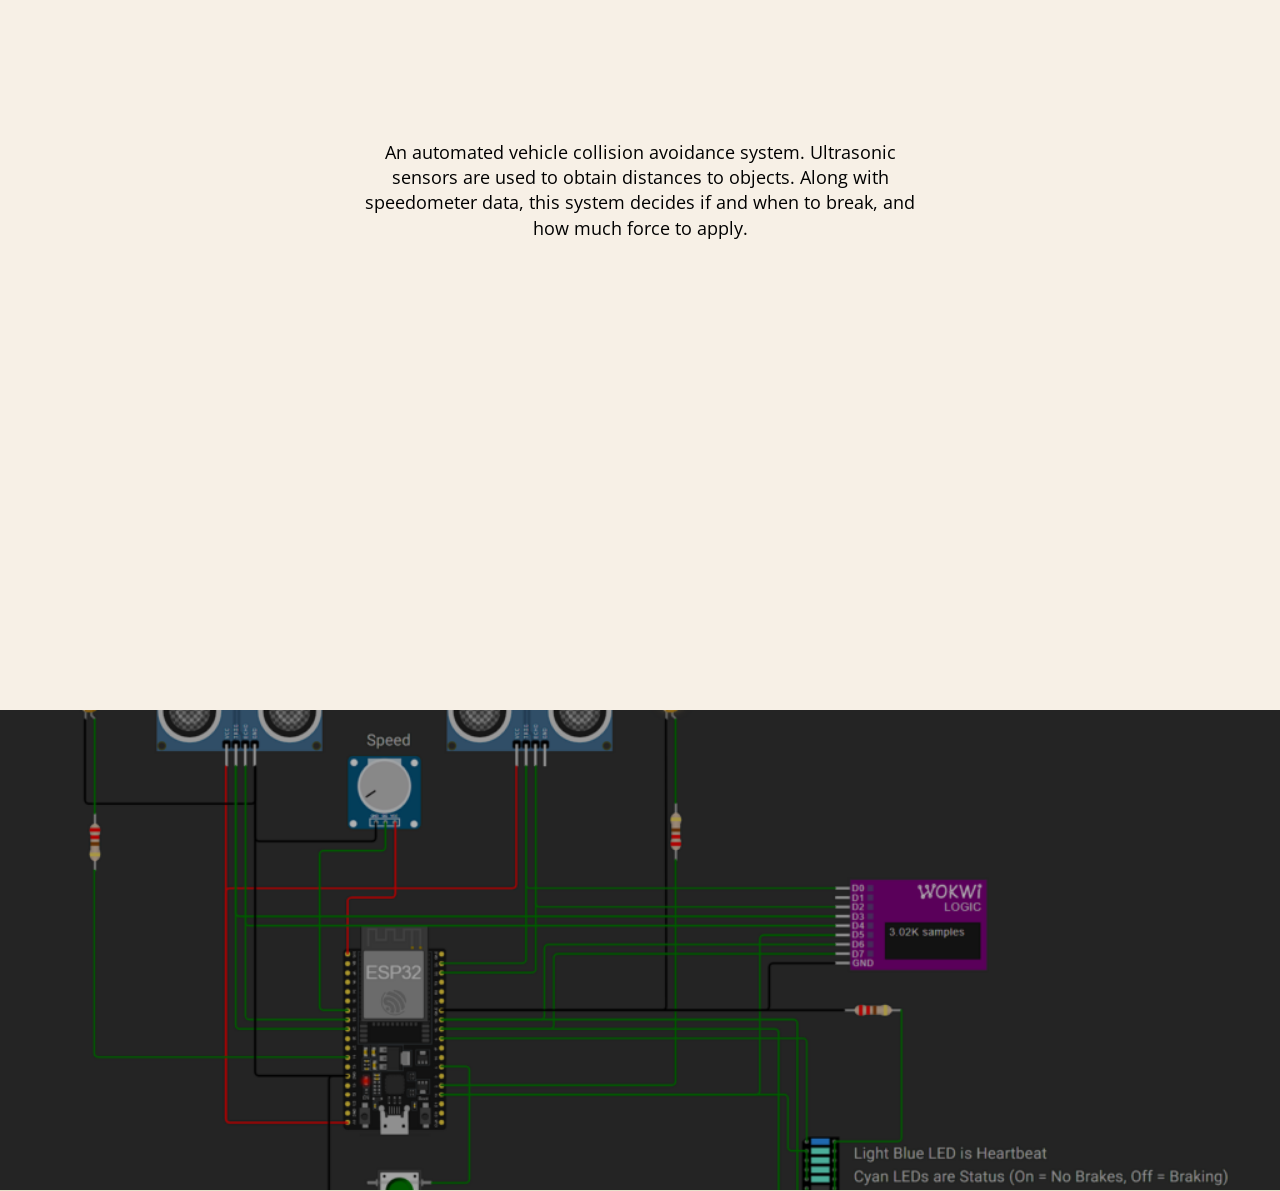
<file: index.html>
<!DOCTYPE html>
<html lang="en-US">
<head><meta charset="UTF-8">
	
	<meta name="viewport" content="width=device-width, initial-scale=1">
<meta name="robots" content="max-image-preview:large">
<title>Application 6</title>
<link rel="alternate" type="application/rss+xml" title="Application 6 » Feed" href="https://darkcartographer.github.io/feed/">
<link rel="alternate" type="application/rss+xml" title="Application 6 » Comments Feed" href="https://darkcartographer.github.io/comments/feed/">
<style id="wp-img-auto-sizes-contain-inline-css">
img:is([sizes=auto i],[sizes^="auto," i]){contain-intrinsic-size:3000px 1500px}
/*# sourceURL=wp-img-auto-sizes-contain-inline-css */
</style>
<style id="wp-block-paragraph-inline-css">
.is-small-text{font-size:.875em}.is-regular-text{font-size:1em}.is-large-text{font-size:2.25em}.is-larger-text{font-size:3em}.has-drop-cap:not(:focus):first-letter{float:left;font-size:8.4em;font-style:normal;font-weight:100;line-height:.68;margin:.05em .1em 0 0;text-transform:uppercase}body.rtl .has-drop-cap:not(:focus):first-letter{float:none;margin-left:.1em}p.has-drop-cap.has-background{overflow:hidden}:root :where(p.has-background){padding:1.25em 2.375em}:where(p.has-text-color:not(.has-link-color)) a{color:inherit}p.has-text-align-left[style*="writing-mode:vertical-lr"],p.has-text-align-right[style*="writing-mode:vertical-rl"]{rotate:180deg}
/*# sourceURL=https://darkcartographer.github.io/wp-includes/blocks/paragraph/style.min.css */
</style>
<style id="wp-block-embed-inline-css">
.wp-block-embed.alignleft,.wp-block-embed.alignright,.wp-block[data-align=left]>[data-type="core/embed"],.wp-block[data-align=right]>[data-type="core/embed"]{max-width:360px;width:100%}.wp-block-embed.alignleft .wp-block-embed__wrapper,.wp-block-embed.alignright .wp-block-embed__wrapper,.wp-block[data-align=left]>[data-type="core/embed"] .wp-block-embed__wrapper,.wp-block[data-align=right]>[data-type="core/embed"] .wp-block-embed__wrapper{min-width:280px}.wp-block-cover .wp-block-embed{min-height:240px;min-width:320px}.wp-block-embed{overflow-wrap:break-word}.wp-block-embed :where(figcaption){margin-bottom:1em;margin-top:.5em}.wp-block-embed iframe{max-width:100%}.wp-block-embed__wrapper{position:relative}.wp-embed-responsive .wp-has-aspect-ratio .wp-block-embed__wrapper:before{content:"";display:block;padding-top:50%}.wp-embed-responsive .wp-has-aspect-ratio iframe{bottom:0;height:100%;left:0;position:absolute;right:0;top:0;width:100%}.wp-embed-responsive .wp-embed-aspect-21-9 .wp-block-embed__wrapper:before{padding-top:42.85%}.wp-embed-responsive .wp-embed-aspect-18-9 .wp-block-embed__wrapper:before{padding-top:50%}.wp-embed-responsive .wp-embed-aspect-16-9 .wp-block-embed__wrapper:before{padding-top:56.25%}.wp-embed-responsive .wp-embed-aspect-4-3 .wp-block-embed__wrapper:before{padding-top:75%}.wp-embed-responsive .wp-embed-aspect-1-1 .wp-block-embed__wrapper:before{padding-top:100%}.wp-embed-responsive .wp-embed-aspect-9-16 .wp-block-embed__wrapper:before{padding-top:177.77%}.wp-embed-responsive .wp-embed-aspect-1-2 .wp-block-embed__wrapper:before{padding-top:200%}
/*# sourceURL=https://darkcartographer.github.io/wp-includes/blocks/embed/style.min.css */
</style>
<style id="wp-block-embed-theme-inline-css">
.wp-block-embed :where(figcaption){color:#555;font-size:13px;text-align:center}.is-dark-theme .wp-block-embed :where(figcaption){color:#ffffffa6}.wp-block-embed{margin:0 0 1em}
/*# sourceURL=https://darkcartographer.github.io/wp-includes/blocks/embed/theme.min.css */
</style>
<style id="wp-block-group-inline-css">
.wp-block-group{box-sizing:border-box}:where(.wp-block-group.wp-block-group-is-layout-constrained){position:relative}
.wp-block-group.is-style-superbaddons-card{background-color:var(--wp--preset--color--contrast-light);border-color:var(--wp--preset--color--mono-3);border-radius:10px;border-style:solid;border-width:1px;box-shadow:0 1px 2px 0 rgba(0,0,0,.05);color:var(--wp--preset--color--contrast-dark);padding:var(--wp--preset--spacing--superbspacing-small)}
/*# sourceURL=wp-block-group-inline-css */
</style>
<style id="wp-block-group-theme-inline-css">
:where(.wp-block-group.has-background){padding:1.25em 2.375em}
/*# sourceURL=https://darkcartographer.github.io/wp-includes/blocks/group/theme.min.css */
</style>
<style id="wp-block-cover-inline-css">
.wp-block-cover,.wp-block-cover-image{align-items:center;background-position:50%;box-sizing:border-box;display:flex;justify-content:center;min-height:430px;overflow:hidden;overflow:clip;padding:1em;position:relative}.wp-block-cover .has-background-dim:not([class*=-background-color]),.wp-block-cover-image .has-background-dim:not([class*=-background-color]),.wp-block-cover-image.has-background-dim:not([class*=-background-color]),.wp-block-cover.has-background-dim:not([class*=-background-color]){background-color:#000}.wp-block-cover .has-background-dim.has-background-gradient,.wp-block-cover-image .has-background-dim.has-background-gradient{background-color:initial}.wp-block-cover-image.has-background-dim:before,.wp-block-cover.has-background-dim:before{background-color:inherit;content:""}.wp-block-cover .wp-block-cover__background,.wp-block-cover .wp-block-cover__gradient-background,.wp-block-cover-image .wp-block-cover__background,.wp-block-cover-image .wp-block-cover__gradient-background,.wp-block-cover-image.has-background-dim:not(.has-background-gradient):before,.wp-block-cover.has-background-dim:not(.has-background-gradient):before{bottom:0;left:0;opacity:.5;position:absolute;right:0;top:0}.wp-block-cover-image.has-background-dim.has-background-dim-10 .wp-block-cover__background,.wp-block-cover-image.has-background-dim.has-background-dim-10 .wp-block-cover__gradient-background,.wp-block-cover-image.has-background-dim.has-background-dim-10:not(.has-background-gradient):before,.wp-block-cover.has-background-dim.has-background-dim-10 .wp-block-cover__background,.wp-block-cover.has-background-dim.has-background-dim-10 .wp-block-cover__gradient-background,.wp-block-cover.has-background-dim.has-background-dim-10:not(.has-background-gradient):before{opacity:.1}.wp-block-cover-image.has-background-dim.has-background-dim-20 .wp-block-cover__background,.wp-block-cover-image.has-background-dim.has-background-dim-20 .wp-block-cover__gradient-background,.wp-block-cover-image.has-background-dim.has-background-dim-20:not(.has-background-gradient):before,.wp-block-cover.has-background-dim.has-background-dim-20 .wp-block-cover__background,.wp-block-cover.has-background-dim.has-background-dim-20 .wp-block-cover__gradient-background,.wp-block-cover.has-background-dim.has-background-dim-20:not(.has-background-gradient):before{opacity:.2}.wp-block-cover-image.has-background-dim.has-background-dim-30 .wp-block-cover__background,.wp-block-cover-image.has-background-dim.has-background-dim-30 .wp-block-cover__gradient-background,.wp-block-cover-image.has-background-dim.has-background-dim-30:not(.has-background-gradient):before,.wp-block-cover.has-background-dim.has-background-dim-30 .wp-block-cover__background,.wp-block-cover.has-background-dim.has-background-dim-30 .wp-block-cover__gradient-background,.wp-block-cover.has-background-dim.has-background-dim-30:not(.has-background-gradient):before{opacity:.3}.wp-block-cover-image.has-background-dim.has-background-dim-40 .wp-block-cover__background,.wp-block-cover-image.has-background-dim.has-background-dim-40 .wp-block-cover__gradient-background,.wp-block-cover-image.has-background-dim.has-background-dim-40:not(.has-background-gradient):before,.wp-block-cover.has-background-dim.has-background-dim-40 .wp-block-cover__background,.wp-block-cover.has-background-dim.has-background-dim-40 .wp-block-cover__gradient-background,.wp-block-cover.has-background-dim.has-background-dim-40:not(.has-background-gradient):before{opacity:.4}.wp-block-cover-image.has-background-dim.has-background-dim-50 .wp-block-cover__background,.wp-block-cover-image.has-background-dim.has-background-dim-50 .wp-block-cover__gradient-background,.wp-block-cover-image.has-background-dim.has-background-dim-50:not(.has-background-gradient):before,.wp-block-cover.has-background-dim.has-background-dim-50 .wp-block-cover__background,.wp-block-cover.has-background-dim.has-background-dim-50 .wp-block-cover__gradient-background,.wp-block-cover.has-background-dim.has-background-dim-50:not(.has-background-gradient):before{opacity:.5}.wp-block-cover-image.has-background-dim.has-background-dim-60 .wp-block-cover__background,.wp-block-cover-image.has-background-dim.has-background-dim-60 .wp-block-cover__gradient-background,.wp-block-cover-image.has-background-dim.has-background-dim-60:not(.has-background-gradient):before,.wp-block-cover.has-background-dim.has-background-dim-60 .wp-block-cover__background,.wp-block-cover.has-background-dim.has-background-dim-60 .wp-block-cover__gradient-background,.wp-block-cover.has-background-dim.has-background-dim-60:not(.has-background-gradient):before{opacity:.6}.wp-block-cover-image.has-background-dim.has-background-dim-70 .wp-block-cover__background,.wp-block-cover-image.has-background-dim.has-background-dim-70 .wp-block-cover__gradient-background,.wp-block-cover-image.has-background-dim.has-background-dim-70:not(.has-background-gradient):before,.wp-block-cover.has-background-dim.has-background-dim-70 .wp-block-cover__background,.wp-block-cover.has-background-dim.has-background-dim-70 .wp-block-cover__gradient-background,.wp-block-cover.has-background-dim.has-background-dim-70:not(.has-background-gradient):before{opacity:.7}.wp-block-cover-image.has-background-dim.has-background-dim-80 .wp-block-cover__background,.wp-block-cover-image.has-background-dim.has-background-dim-80 .wp-block-cover__gradient-background,.wp-block-cover-image.has-background-dim.has-background-dim-80:not(.has-background-gradient):before,.wp-block-cover.has-background-dim.has-background-dim-80 .wp-block-cover__background,.wp-block-cover.has-background-dim.has-background-dim-80 .wp-block-cover__gradient-background,.wp-block-cover.has-background-dim.has-background-dim-80:not(.has-background-gradient):before{opacity:.8}.wp-block-cover-image.has-background-dim.has-background-dim-90 .wp-block-cover__background,.wp-block-cover-image.has-background-dim.has-background-dim-90 .wp-block-cover__gradient-background,.wp-block-cover-image.has-background-dim.has-background-dim-90:not(.has-background-gradient):before,.wp-block-cover.has-background-dim.has-background-dim-90 .wp-block-cover__background,.wp-block-cover.has-background-dim.has-background-dim-90 .wp-block-cover__gradient-background,.wp-block-cover.has-background-dim.has-background-dim-90:not(.has-background-gradient):before{opacity:.9}.wp-block-cover-image.has-background-dim.has-background-dim-100 .wp-block-cover__background,.wp-block-cover-image.has-background-dim.has-background-dim-100 .wp-block-cover__gradient-background,.wp-block-cover-image.has-background-dim.has-background-dim-100:not(.has-background-gradient):before,.wp-block-cover.has-background-dim.has-background-dim-100 .wp-block-cover__background,.wp-block-cover.has-background-dim.has-background-dim-100 .wp-block-cover__gradient-background,.wp-block-cover.has-background-dim.has-background-dim-100:not(.has-background-gradient):before{opacity:1}.wp-block-cover .wp-block-cover__background.has-background-dim.has-background-dim-0,.wp-block-cover .wp-block-cover__gradient-background.has-background-dim.has-background-dim-0,.wp-block-cover-image .wp-block-cover__background.has-background-dim.has-background-dim-0,.wp-block-cover-image .wp-block-cover__gradient-background.has-background-dim.has-background-dim-0{opacity:0}.wp-block-cover .wp-block-cover__background.has-background-dim.has-background-dim-10,.wp-block-cover .wp-block-cover__gradient-background.has-background-dim.has-background-dim-10,.wp-block-cover-image .wp-block-cover__background.has-background-dim.has-background-dim-10,.wp-block-cover-image .wp-block-cover__gradient-background.has-background-dim.has-background-dim-10{opacity:.1}.wp-block-cover .wp-block-cover__background.has-background-dim.has-background-dim-20,.wp-block-cover .wp-block-cover__gradient-background.has-background-dim.has-background-dim-20,.wp-block-cover-image .wp-block-cover__background.has-background-dim.has-background-dim-20,.wp-block-cover-image .wp-block-cover__gradient-background.has-background-dim.has-background-dim-20{opacity:.2}.wp-block-cover .wp-block-cover__background.has-background-dim.has-background-dim-30,.wp-block-cover .wp-block-cover__gradient-background.has-background-dim.has-background-dim-30,.wp-block-cover-image .wp-block-cover__background.has-background-dim.has-background-dim-30,.wp-block-cover-image .wp-block-cover__gradient-background.has-background-dim.has-background-dim-30{opacity:.3}.wp-block-cover .wp-block-cover__background.has-background-dim.has-background-dim-40,.wp-block-cover .wp-block-cover__gradient-background.has-background-dim.has-background-dim-40,.wp-block-cover-image .wp-block-cover__background.has-background-dim.has-background-dim-40,.wp-block-cover-image .wp-block-cover__gradient-background.has-background-dim.has-background-dim-40{opacity:.4}.wp-block-cover .wp-block-cover__background.has-background-dim.has-background-dim-50,.wp-block-cover .wp-block-cover__gradient-background.has-background-dim.has-background-dim-50,.wp-block-cover-image .wp-block-cover__background.has-background-dim.has-background-dim-50,.wp-block-cover-image .wp-block-cover__gradient-background.has-background-dim.has-background-dim-50{opacity:.5}.wp-block-cover .wp-block-cover__background.has-background-dim.has-background-dim-60,.wp-block-cover .wp-block-cover__gradient-background.has-background-dim.has-background-dim-60,.wp-block-cover-image .wp-block-cover__background.has-background-dim.has-background-dim-60,.wp-block-cover-image .wp-block-cover__gradient-background.has-background-dim.has-background-dim-60{opacity:.6}.wp-block-cover .wp-block-cover__background.has-background-dim.has-background-dim-70,.wp-block-cover .wp-block-cover__gradient-background.has-background-dim.has-background-dim-70,.wp-block-cover-image .wp-block-cover__background.has-background-dim.has-background-dim-70,.wp-block-cover-image .wp-block-cover__gradient-background.has-background-dim.has-background-dim-70{opacity:.7}.wp-block-cover .wp-block-cover__background.has-background-dim.has-background-dim-80,.wp-block-cover .wp-block-cover__gradient-background.has-background-dim.has-background-dim-80,.wp-block-cover-image .wp-block-cover__background.has-background-dim.has-background-dim-80,.wp-block-cover-image .wp-block-cover__gradient-background.has-background-dim.has-background-dim-80{opacity:.8}.wp-block-cover .wp-block-cover__background.has-background-dim.has-background-dim-90,.wp-block-cover .wp-block-cover__gradient-background.has-background-dim.has-background-dim-90,.wp-block-cover-image .wp-block-cover__background.has-background-dim.has-background-dim-90,.wp-block-cover-image .wp-block-cover__gradient-background.has-background-dim.has-background-dim-90{opacity:.9}.wp-block-cover .wp-block-cover__background.has-background-dim.has-background-dim-100,.wp-block-cover .wp-block-cover__gradient-background.has-background-dim.has-background-dim-100,.wp-block-cover-image .wp-block-cover__background.has-background-dim.has-background-dim-100,.wp-block-cover-image .wp-block-cover__gradient-background.has-background-dim.has-background-dim-100{opacity:1}.wp-block-cover-image.alignleft,.wp-block-cover-image.alignright,.wp-block-cover.alignleft,.wp-block-cover.alignright{max-width:420px;width:100%}.wp-block-cover-image.aligncenter,.wp-block-cover-image.alignleft,.wp-block-cover-image.alignright,.wp-block-cover.aligncenter,.wp-block-cover.alignleft,.wp-block-cover.alignright{display:flex}.wp-block-cover .wp-block-cover__inner-container,.wp-block-cover-image .wp-block-cover__inner-container{color:inherit;position:relative;width:100%}.wp-block-cover-image.is-position-top-left,.wp-block-cover.is-position-top-left{align-items:flex-start;justify-content:flex-start}.wp-block-cover-image.is-position-top-center,.wp-block-cover.is-position-top-center{align-items:flex-start;justify-content:center}.wp-block-cover-image.is-position-top-right,.wp-block-cover.is-position-top-right{align-items:flex-start;justify-content:flex-end}.wp-block-cover-image.is-position-center-left,.wp-block-cover.is-position-center-left{align-items:center;justify-content:flex-start}.wp-block-cover-image.is-position-center-center,.wp-block-cover.is-position-center-center{align-items:center;justify-content:center}.wp-block-cover-image.is-position-center-right,.wp-block-cover.is-position-center-right{align-items:center;justify-content:flex-end}.wp-block-cover-image.is-position-bottom-left,.wp-block-cover.is-position-bottom-left{align-items:flex-end;justify-content:flex-start}.wp-block-cover-image.is-position-bottom-center,.wp-block-cover.is-position-bottom-center{align-items:flex-end;justify-content:center}.wp-block-cover-image.is-position-bottom-right,.wp-block-cover.is-position-bottom-right{align-items:flex-end;justify-content:flex-end}.wp-block-cover-image.has-custom-content-position.has-custom-content-position .wp-block-cover__inner-container,.wp-block-cover.has-custom-content-position.has-custom-content-position .wp-block-cover__inner-container{margin:0}.wp-block-cover-image.has-custom-content-position.has-custom-content-position.is-position-bottom-left .wp-block-cover__inner-container,.wp-block-cover-image.has-custom-content-position.has-custom-content-position.is-position-bottom-right .wp-block-cover__inner-container,.wp-block-cover-image.has-custom-content-position.has-custom-content-position.is-position-center-left .wp-block-cover__inner-container,.wp-block-cover-image.has-custom-content-position.has-custom-content-position.is-position-center-right .wp-block-cover__inner-container,.wp-block-cover-image.has-custom-content-position.has-custom-content-position.is-position-top-left .wp-block-cover__inner-container,.wp-block-cover-image.has-custom-content-position.has-custom-content-position.is-position-top-right .wp-block-cover__inner-container,.wp-block-cover.has-custom-content-position.has-custom-content-position.is-position-bottom-left .wp-block-cover__inner-container,.wp-block-cover.has-custom-content-position.has-custom-content-position.is-position-bottom-right .wp-block-cover__inner-container,.wp-block-cover.has-custom-content-position.has-custom-content-position.is-position-center-left .wp-block-cover__inner-container,.wp-block-cover.has-custom-content-position.has-custom-content-position.is-position-center-right .wp-block-cover__inner-container,.wp-block-cover.has-custom-content-position.has-custom-content-position.is-position-top-left .wp-block-cover__inner-container,.wp-block-cover.has-custom-content-position.has-custom-content-position.is-position-top-right .wp-block-cover__inner-container{margin:0;width:auto}.wp-block-cover .wp-block-cover__image-background,.wp-block-cover video.wp-block-cover__video-background,.wp-block-cover-image .wp-block-cover__image-background,.wp-block-cover-image video.wp-block-cover__video-background{border:none;bottom:0;box-shadow:none;height:100%;left:0;margin:0;max-height:none;max-width:none;object-fit:cover;outline:none;padding:0;position:absolute;right:0;top:0;width:100%}.wp-block-cover-image.has-parallax,.wp-block-cover.has-parallax,.wp-block-cover__image-background.has-parallax,video.wp-block-cover__video-background.has-parallax{background-attachment:fixed;background-repeat:no-repeat;background-size:cover}@supports (-webkit-touch-callout:inherit){.wp-block-cover-image.has-parallax,.wp-block-cover.has-parallax,.wp-block-cover__image-background.has-parallax,video.wp-block-cover__video-background.has-parallax{background-attachment:scroll}}@media (prefers-reduced-motion:reduce){.wp-block-cover-image.has-parallax,.wp-block-cover.has-parallax,.wp-block-cover__image-background.has-parallax,video.wp-block-cover__video-background.has-parallax{background-attachment:scroll}}.wp-block-cover-image.is-repeated,.wp-block-cover.is-repeated,.wp-block-cover__image-background.is-repeated,video.wp-block-cover__video-background.is-repeated{background-repeat:repeat;background-size:auto}.wp-block-cover-image-text,.wp-block-cover-image-text a,.wp-block-cover-image-text a:active,.wp-block-cover-image-text a:focus,.wp-block-cover-image-text a:hover,.wp-block-cover-text,.wp-block-cover-text a,.wp-block-cover-text a:active,.wp-block-cover-text a:focus,.wp-block-cover-text a:hover,section.wp-block-cover-image h2,section.wp-block-cover-image h2 a,section.wp-block-cover-image h2 a:active,section.wp-block-cover-image h2 a:focus,section.wp-block-cover-image h2 a:hover{color:#fff}.wp-block-cover-image .wp-block-cover.has-left-content{justify-content:flex-start}.wp-block-cover-image .wp-block-cover.has-right-content{justify-content:flex-end}.wp-block-cover-image.has-left-content .wp-block-cover-image-text,.wp-block-cover.has-left-content .wp-block-cover-text,section.wp-block-cover-image.has-left-content>h2{margin-left:0;text-align:left}.wp-block-cover-image.has-right-content .wp-block-cover-image-text,.wp-block-cover.has-right-content .wp-block-cover-text,section.wp-block-cover-image.has-right-content>h2{margin-right:0;text-align:right}.wp-block-cover .wp-block-cover-text,.wp-block-cover-image .wp-block-cover-image-text,section.wp-block-cover-image>h2{font-size:2em;line-height:1.25;margin-bottom:0;max-width:840px;padding:.44em;text-align:center;z-index:1}:where(.wp-block-cover-image:not(.has-text-color)),:where(.wp-block-cover:not(.has-text-color)){color:#fff}:where(.wp-block-cover-image.is-light:not(.has-text-color)),:where(.wp-block-cover.is-light:not(.has-text-color)){color:#000}:root :where(.wp-block-cover h1:not(.has-text-color)),:root :where(.wp-block-cover h2:not(.has-text-color)),:root :where(.wp-block-cover h3:not(.has-text-color)),:root :where(.wp-block-cover h4:not(.has-text-color)),:root :where(.wp-block-cover h5:not(.has-text-color)),:root :where(.wp-block-cover h6:not(.has-text-color)),:root :where(.wp-block-cover p:not(.has-text-color)){color:inherit}body:not(.editor-styles-wrapper) .wp-block-cover:not(.wp-block-cover:has(.wp-block-cover__background+.wp-block-cover__inner-container)) .wp-block-cover__image-background,body:not(.editor-styles-wrapper) .wp-block-cover:not(.wp-block-cover:has(.wp-block-cover__background+.wp-block-cover__inner-container)) .wp-block-cover__video-background{z-index:0}body:not(.editor-styles-wrapper) .wp-block-cover:not(.wp-block-cover:has(.wp-block-cover__background+.wp-block-cover__inner-container)) .wp-block-cover__background,body:not(.editor-styles-wrapper) .wp-block-cover:not(.wp-block-cover:has(.wp-block-cover__background+.wp-block-cover__inner-container)) .wp-block-cover__gradient-background,body:not(.editor-styles-wrapper) .wp-block-cover:not(.wp-block-cover:has(.wp-block-cover__background+.wp-block-cover__inner-container)) .wp-block-cover__inner-container,body:not(.editor-styles-wrapper) .wp-block-cover:not(.wp-block-cover:has(.wp-block-cover__background+.wp-block-cover__inner-container)).has-background-dim:not(.has-background-gradient):before{z-index:1}.has-modal-open body:not(.editor-styles-wrapper) .wp-block-cover:not(.wp-block-cover:has(.wp-block-cover__background+.wp-block-cover__inner-container)) .wp-block-cover__inner-container{z-index:auto}
/*# sourceURL=https://darkcartographer.github.io/wp-includes/blocks/cover/style.min.css */
</style>
<style id="superb-addons-variable-fallbacks-inline-css">
:root{--wp--preset--color--primary:#1f7cec;--wp--preset--color--primary-hover:#3993ff;--wp--preset--color--base:#fff;--wp--preset--color--featured:#0a284b;--wp--preset--color--contrast-light:#fff;--wp--preset--color--contrast-dark:#000;--wp--preset--color--mono-1:#0d3c74;--wp--preset--color--mono-2:#64748b;--wp--preset--color--mono-3:#e2e8f0;--wp--preset--color--mono-4:#f8fafc;--wp--preset--spacing--superbspacing-xxsmall:clamp(5px,1vw,10px);--wp--preset--spacing--superbspacing-xsmall:clamp(10px,2vw,20px);--wp--preset--spacing--superbspacing-small:clamp(20px,4vw,40px);--wp--preset--spacing--superbspacing-medium:clamp(30px,6vw,60px);--wp--preset--spacing--superbspacing-large:clamp(40px,8vw,80px);--wp--preset--spacing--superbspacing-xlarge:clamp(50px,10vw,100px);--wp--preset--spacing--superbspacing-xxlarge:clamp(60px,12vw,120px);--wp--preset--font-size--superbfont-tiny:clamp(10px,0.625rem + ((1vw - 3.2px) * 0.227),12px);--wp--preset--font-size--superbfont-xxsmall:clamp(12px,0.75rem + ((1vw - 3.2px) * 0.227),14px);--wp--preset--font-size--superbfont-xsmall:clamp(16px,1rem + ((1vw - 3.2px) * 1),16px);--wp--preset--font-size--superbfont-small:clamp(16px,1rem + ((1vw - 3.2px) * 0.227),18px);--wp--preset--font-size--superbfont-medium:clamp(18px,1.125rem + ((1vw - 3.2px) * 0.227),20px);--wp--preset--font-size--superbfont-large:clamp(24px,1.5rem + ((1vw - 3.2px) * 0.909),32px);--wp--preset--font-size--superbfont-xlarge:clamp(32px,2rem + ((1vw - 3.2px) * 1.818),48px);--wp--preset--font-size--superbfont-xxlarge:clamp(40px,2.5rem + ((1vw - 3.2px) * 2.727),64px)}.has-primary-color{color:var(--wp--preset--color--primary)!important}.has-primary-hover-color{color:var(--wp--preset--color--primary-hover)!important}.has-base-color{color:var(--wp--preset--color--base)!important}.has-featured-color{color:var(--wp--preset--color--featured)!important}.has-contrast-light-color{color:var(--wp--preset--color--contrast-light)!important}.has-contrast-dark-color{color:var(--wp--preset--color--contrast-dark)!important}.has-mono-1-color{color:var(--wp--preset--color--mono-1)!important}.has-mono-2-color{color:var(--wp--preset--color--mono-2)!important}.has-mono-3-color{color:var(--wp--preset--color--mono-3)!important}.has-mono-4-color{color:var(--wp--preset--color--mono-4)!important}.has-primary-background-color{background-color:var(--wp--preset--color--primary)!important}.has-primary-hover-background-color{background-color:var(--wp--preset--color--primary-hover)!important}.has-base-background-color{background-color:var(--wp--preset--color--base)!important}.has-featured-background-color{background-color:var(--wp--preset--color--featured)!important}.has-contrast-light-background-color{background-color:var(--wp--preset--color--contrast-light)!important}.has-contrast-dark-background-color{background-color:var(--wp--preset--color--contrast-dark)!important}.has-mono-1-background-color{background-color:var(--wp--preset--color--mono-1)!important}.has-mono-2-background-color{background-color:var(--wp--preset--color--mono-2)!important}.has-mono-3-background-color{background-color:var(--wp--preset--color--mono-3)!important}.has-mono-4-background-color{background-color:var(--wp--preset--color--mono-4)!important}.has-superbfont-tiny-font-size{font-size:var(--wp--preset--font-size--superbfont-tiny)!important}.has-superbfont-xxsmall-font-size{font-size:var(--wp--preset--font-size--superbfont-xxsmall)!important}.has-superbfont-xsmall-font-size{font-size:var(--wp--preset--font-size--superbfont-xsmall)!important}.has-superbfont-small-font-size{font-size:var(--wp--preset--font-size--superbfont-small)!important}.has-superbfont-medium-font-size{font-size:var(--wp--preset--font-size--superbfont-medium)!important}.has-superbfont-large-font-size{font-size:var(--wp--preset--font-size--superbfont-large)!important}.has-superbfont-xlarge-font-size{font-size:var(--wp--preset--font-size--superbfont-xlarge)!important}.has-superbfont-xxlarge-font-size{font-size:var(--wp--preset--font-size--superbfont-xxlarge)!important}
/*# sourceURL=superb-addons-variable-fallbacks-inline-css */
</style>
<style id="wp-emoji-styles-inline-css">

	img.wp-smiley, img.emoji {
		display: inline !important;
		border: none !important;
		box-shadow: none !important;
		height: 1em !important;
		width: 1em !important;
		margin: 0 0.07em !important;
		vertical-align: -0.1em !important;
		background: none !important;
		padding: 0 !important;
	}
/*# sourceURL=wp-emoji-styles-inline-css */
</style>
<style id="wp-block-library-inline-css">
:root{--wp-block-synced-color:#7a00df;--wp-block-synced-color--rgb:122,0,223;--wp-bound-block-color:var(--wp-block-synced-color);--wp-editor-canvas-background:#ddd;--wp-admin-theme-color:#007cba;--wp-admin-theme-color--rgb:0,124,186;--wp-admin-theme-color-darker-10:#006ba1;--wp-admin-theme-color-darker-10--rgb:0,107,160.5;--wp-admin-theme-color-darker-20:#005a87;--wp-admin-theme-color-darker-20--rgb:0,90,135;--wp-admin-border-width-focus:2px}@media (min-resolution:192dpi){:root{--wp-admin-border-width-focus:1.5px}}.wp-element-button{cursor:pointer}:root .has-very-light-gray-background-color{background-color:#eee}:root .has-very-dark-gray-background-color{background-color:#313131}:root .has-very-light-gray-color{color:#eee}:root .has-very-dark-gray-color{color:#313131}:root .has-vivid-green-cyan-to-vivid-cyan-blue-gradient-background{background:linear-gradient(135deg,#00d084,#0693e3)}:root .has-purple-crush-gradient-background{background:linear-gradient(135deg,#34e2e4,#4721fb 50%,#ab1dfe)}:root .has-hazy-dawn-gradient-background{background:linear-gradient(135deg,#faaca8,#dad0ec)}:root .has-subdued-olive-gradient-background{background:linear-gradient(135deg,#fafae1,#67a671)}:root .has-atomic-cream-gradient-background{background:linear-gradient(135deg,#fdd79a,#004a59)}:root .has-nightshade-gradient-background{background:linear-gradient(135deg,#330968,#31cdcf)}:root .has-midnight-gradient-background{background:linear-gradient(135deg,#020381,#2874fc)}:root{--wp--preset--font-size--normal:16px;--wp--preset--font-size--huge:42px}.has-regular-font-size{font-size:1em}.has-larger-font-size{font-size:2.625em}.has-normal-font-size{font-size:var(--wp--preset--font-size--normal)}.has-huge-font-size{font-size:var(--wp--preset--font-size--huge)}.has-text-align-center{text-align:center}.has-text-align-left{text-align:left}.has-text-align-right{text-align:right}.has-fit-text{white-space:nowrap!important}#end-resizable-editor-section{display:none}.aligncenter{clear:both}.items-justified-left{justify-content:flex-start}.items-justified-center{justify-content:center}.items-justified-right{justify-content:flex-end}.items-justified-space-between{justify-content:space-between}.screen-reader-text{border:0;clip-path:inset(50%);height:1px;margin:-1px;overflow:hidden;padding:0;position:absolute;width:1px;word-wrap:normal!important}.screen-reader-text:focus{background-color:#ddd;clip-path:none;color:#444;display:block;font-size:1em;height:auto;left:5px;line-height:normal;padding:15px 23px 14px;text-decoration:none;top:5px;width:auto;z-index:100000}html :where(.has-border-color){border-style:solid}html :where([style*=border-top-color]){border-top-style:solid}html :where([style*=border-right-color]){border-right-style:solid}html :where([style*=border-bottom-color]){border-bottom-style:solid}html :where([style*=border-left-color]){border-left-style:solid}html :where([style*=border-width]){border-style:solid}html :where([style*=border-top-width]){border-top-style:solid}html :where([style*=border-right-width]){border-right-style:solid}html :where([style*=border-bottom-width]){border-bottom-style:solid}html :where([style*=border-left-width]){border-left-style:solid}html :where(img[class*=wp-image-]){height:auto;max-width:100%}:where(figure){margin:0 0 1em}html :where(.is-position-sticky){--wp-admin--admin-bar--position-offset:var(--wp-admin--admin-bar--height,0px)}@media screen and (max-width:600px){html :where(.is-position-sticky){--wp-admin--admin-bar--position-offset:0px}}
/*# sourceURL=/wp-includes/css/dist/block-library/common.min.css */
</style>
<link rel="stylesheet" id="creative-minimalist-patterns-css" href="https://darkcartographer.github.io/wp-content/themes/creative-minimalist/assets/css/patterns.css?ver=1764979270" media="all">
<link rel="stylesheet" id="bakery-and-pastry-patterns-css" href="https://darkcartographer.github.io/wp-content/themes/bakery-and-pastry/assets/css/patterns.css?ver=1764979270" media="all">
<style id="global-styles-inline-css">
:root{--wp--preset--aspect-ratio--square: 1;--wp--preset--aspect-ratio--4-3: 4/3;--wp--preset--aspect-ratio--3-4: 3/4;--wp--preset--aspect-ratio--3-2: 3/2;--wp--preset--aspect-ratio--2-3: 2/3;--wp--preset--aspect-ratio--16-9: 16/9;--wp--preset--aspect-ratio--9-16: 9/16;--wp--preset--color--black: #000000;--wp--preset--color--cyan-bluish-gray: #abb8c3;--wp--preset--color--white: #ffffff;--wp--preset--color--pale-pink: #f78da7;--wp--preset--color--vivid-red: #cf2e2e;--wp--preset--color--luminous-vivid-orange: #ff6900;--wp--preset--color--luminous-vivid-amber: #fcb900;--wp--preset--color--light-green-cyan: #7bdcb5;--wp--preset--color--vivid-green-cyan: #00d084;--wp--preset--color--pale-cyan-blue: #8ed1fc;--wp--preset--color--vivid-cyan-blue: #0693e3;--wp--preset--color--vivid-purple: #9b51e0;--wp--preset--color--primary: #000000;--wp--preset--color--mono-2: #060606;--wp--preset--color--contrast-light: #FFFFFF;--wp--preset--color--contrast-dark: #000000;--wp--preset--color--base: #f7f0e6;--wp--preset--color--mono-1: #000000;--wp--preset--color--featured: #4d3d2c;--wp--preset--color--mono-3: #e7e0ca;--wp--preset--color--mono-4: #DBD5CB;--wp--preset--color--primary-hover: #1b1b1b;--wp--preset--gradient--vivid-cyan-blue-to-vivid-purple: linear-gradient(135deg,rgb(6,147,227) 0%,rgb(155,81,224) 100%);--wp--preset--gradient--light-green-cyan-to-vivid-green-cyan: linear-gradient(135deg,rgb(122,220,180) 0%,rgb(0,208,130) 100%);--wp--preset--gradient--luminous-vivid-amber-to-luminous-vivid-orange: linear-gradient(135deg,rgb(252,185,0) 0%,rgb(255,105,0) 100%);--wp--preset--gradient--luminous-vivid-orange-to-vivid-red: linear-gradient(135deg,rgb(255,105,0) 0%,rgb(207,46,46) 100%);--wp--preset--gradient--very-light-gray-to-cyan-bluish-gray: linear-gradient(135deg,rgb(238,238,238) 0%,rgb(169,184,195) 100%);--wp--preset--gradient--cool-to-warm-spectrum: linear-gradient(135deg,rgb(74,234,220) 0%,rgb(151,120,209) 20%,rgb(207,42,186) 40%,rgb(238,44,130) 60%,rgb(251,105,98) 80%,rgb(254,248,76) 100%);--wp--preset--gradient--blush-light-purple: linear-gradient(135deg,rgb(255,206,236) 0%,rgb(152,150,240) 100%);--wp--preset--gradient--blush-bordeaux: linear-gradient(135deg,rgb(254,205,165) 0%,rgb(254,45,45) 50%,rgb(107,0,62) 100%);--wp--preset--gradient--luminous-dusk: linear-gradient(135deg,rgb(255,203,112) 0%,rgb(199,81,192) 50%,rgb(65,88,208) 100%);--wp--preset--gradient--pale-ocean: linear-gradient(135deg,rgb(255,245,203) 0%,rgb(182,227,212) 50%,rgb(51,167,181) 100%);--wp--preset--gradient--electric-grass: linear-gradient(135deg,rgb(202,248,128) 0%,rgb(113,206,126) 100%);--wp--preset--gradient--midnight: linear-gradient(135deg,rgb(2,3,129) 0%,rgb(40,116,252) 100%);--wp--preset--font-size--small: 13px;--wp--preset--font-size--medium: clamp(14px, 0.875rem + ((1vw - 3.2px) * 0.682), 20px);--wp--preset--font-size--large: clamp(22.041px, 1.378rem + ((1vw - 3.2px) * 1.586), 36px);--wp--preset--font-size--x-large: clamp(25.014px, 1.563rem + ((1vw - 3.2px) * 1.93), 42px);--wp--preset--font-size--superbfont-tiny: clamp(10px, 0.625rem + ((1vw - 3.2px) * 0.227), 12px);--wp--preset--font-size--superbfont-xxsmall: clamp(12px, 0.75rem + ((1vw - 3.2px) * 0.227), 14px);--wp--preset--font-size--superbfont-xsmall: clamp(16px, 1rem + ((1vw - 3.2px) * 1), 16px);--wp--preset--font-size--superbfont-small: clamp(16px, 1rem + ((1vw - 3.2px) * 0.227), 18px);--wp--preset--font-size--superbfont-medium: clamp(18px, 1.125rem + ((1vw - 3.2px) * 0.227), 20px);--wp--preset--font-size--superbfont-large: clamp(24px, 1.5rem + ((1vw - 3.2px) * 0.909), 32px);--wp--preset--font-size--superbfont-xlarge: clamp(32px, 2rem + ((1vw - 3.2px) * 1.818), 48px);--wp--preset--font-size--superbfont-xxlarge: clamp(40px, 2.5rem + ((1vw - 3.2px) * 2.727), 64px);--wp--preset--font-family--fontprimary: "Open Sans", sans-serif;--wp--preset--font-family--fontsecondary: 'Playfair Display', sans-serif;--wp--preset--spacing--20: 0.44rem;--wp--preset--spacing--30: 0.67rem;--wp--preset--spacing--40: 1rem;--wp--preset--spacing--50: 1.5rem;--wp--preset--spacing--60: 2.25rem;--wp--preset--spacing--70: 3.38rem;--wp--preset--spacing--80: 5.06rem;--wp--preset--spacing--superbspacing-xxsmall: clamp(5px, 1vw, 10px);--wp--preset--spacing--superbspacing-xsmall: clamp(10px, 2vw, 20px);--wp--preset--spacing--superbspacing-small: clamp(20px, 4vw, 40px);--wp--preset--spacing--superbspacing-medium: clamp(30px, 6vw, 60px);--wp--preset--spacing--superbspacing-large: clamp(40px, 8vw, 80px);--wp--preset--spacing--superbspacing-xlarge: clamp(50px, 10vw, 100px);--wp--preset--spacing--superbspacing-xxlarge: clamp(60px, 12vw, 120px);--wp--preset--shadow--natural: 6px 6px 9px rgba(0, 0, 0, 0.2);--wp--preset--shadow--deep: 12px 12px 50px rgba(0, 0, 0, 0.4);--wp--preset--shadow--sharp: 6px 6px 0px rgba(0, 0, 0, 0.2);--wp--preset--shadow--outlined: 6px 6px 0px -3px rgb(255, 255, 255), 6px 6px rgb(0, 0, 0);--wp--preset--shadow--crisp: 6px 6px 0px rgb(0, 0, 0);}:root { --wp--style--global--content-size: 1200px;--wp--style--global--wide-size: 1200px; }:where(body) { margin: 0; }.wp-site-blocks { padding-top: var(--wp--style--root--padding-top); padding-bottom: var(--wp--style--root--padding-bottom); }.has-global-padding { padding-right: var(--wp--style--root--padding-right); padding-left: var(--wp--style--root--padding-left); }.has-global-padding > .alignfull { margin-right: calc(var(--wp--style--root--padding-right) * -1); margin-left: calc(var(--wp--style--root--padding-left) * -1); }.has-global-padding :where(:not(.alignfull.is-layout-flow) > .has-global-padding:not(.wp-block-block, .alignfull)) { padding-right: 0; padding-left: 0; }.has-global-padding :where(:not(.alignfull.is-layout-flow) > .has-global-padding:not(.wp-block-block, .alignfull)) > .alignfull { margin-left: 0; margin-right: 0; }.wp-site-blocks > .alignleft { float: left; margin-right: 2em; }.wp-site-blocks > .alignright { float: right; margin-left: 2em; }.wp-site-blocks > .aligncenter { justify-content: center; margin-left: auto; margin-right: auto; }:where(.wp-site-blocks) > * { margin-block-start: 1.5rem; margin-block-end: 0; }:where(.wp-site-blocks) > :first-child { margin-block-start: 0; }:where(.wp-site-blocks) > :last-child { margin-block-end: 0; }:root { --wp--style--block-gap: 1.5rem; }:root :where(.is-layout-flow) > :first-child{margin-block-start: 0;}:root :where(.is-layout-flow) > :last-child{margin-block-end: 0;}:root :where(.is-layout-flow) > *{margin-block-start: 1.5rem;margin-block-end: 0;}:root :where(.is-layout-constrained) > :first-child{margin-block-start: 0;}:root :where(.is-layout-constrained) > :last-child{margin-block-end: 0;}:root :where(.is-layout-constrained) > *{margin-block-start: 1.5rem;margin-block-end: 0;}:root :where(.is-layout-flex){gap: 1.5rem;}:root :where(.is-layout-grid){gap: 1.5rem;}.is-layout-flow > .alignleft{float: left;margin-inline-start: 0;margin-inline-end: 2em;}.is-layout-flow > .alignright{float: right;margin-inline-start: 2em;margin-inline-end: 0;}.is-layout-flow > .aligncenter{margin-left: auto !important;margin-right: auto !important;}.is-layout-constrained > .alignleft{float: left;margin-inline-start: 0;margin-inline-end: 2em;}.is-layout-constrained > .alignright{float: right;margin-inline-start: 2em;margin-inline-end: 0;}.is-layout-constrained > .aligncenter{margin-left: auto !important;margin-right: auto !important;}.is-layout-constrained > :where(:not(.alignleft):not(.alignright):not(.alignfull)){max-width: var(--wp--style--global--content-size);margin-left: auto !important;margin-right: auto !important;}.is-layout-constrained > .alignwide{max-width: var(--wp--style--global--wide-size);}body .is-layout-flex{display: flex;}.is-layout-flex{flex-wrap: wrap;align-items: center;}.is-layout-flex > :is(*, div){margin: 0;}body .is-layout-grid{display: grid;}.is-layout-grid > :is(*, div){margin: 0;}body{background-color: var(--wp--preset--color--base);color: var(--wp--preset--color--contrast-dark);font-family: var(--wp--preset--font-family--fontprimary);font-size: var(--wp--preset--font-size--medium);line-height: 150%;--wp--style--root--padding-top: 0px;--wp--style--root--padding-right: 0px;--wp--style--root--padding-bottom: 0px;--wp--style--root--padding-left: 0px;}a:where(:not(.wp-element-button)){color: inherit;text-decoration: none;}:root :where(a:where(:not(.wp-element-button)):hover){text-decoration: underline;}:root :where(a:where(:not(.wp-element-button)):focus){text-decoration: underline;}h1, h2, h3, h4, h5, h6{font-family: var(--wp--preset--font-family--fontsecondary);line-height: 1.4;}h1{color: var(--wp--preset--color--mono-1);font-size: var(--wp--preset--font-size--superbfont-xlarge);line-height: 1.2;}h2{font-size: var(--wp--preset--font-size--x-large);line-height: 1.2;}h3{font-size: var(--wp--preset--font-size--large);}h4{font-size: var(--wp--preset--font-size--medium);}h5{font-size: var(--wp--preset--font-size--medium);}h6{font-size: var(--wp--preset--font-size--medium);}:root :where(.wp-element-button, .wp-block-button__link){background-color: var(--wp--preset--color--primary);border-radius: 0px;border-width: 0;color: var(--wp--preset--color--contrast-light);font-family: inherit;font-size: var(--wp--preset--font-size--superbfont-small);font-style: inherit;font-weight: 600;letter-spacing: inherit;line-height: inherit;padding-top: calc(0.667em + 2px);padding-right: calc(1.333em + 2px);padding-bottom: calc(0.667em + 2px);padding-left: calc(1.333em + 2px);text-decoration: none;text-transform: inherit;}:root :where(.wp-element-button:visited, .wp-block-button__link:visited){color: var(--wp--preset--color--contrast-light);}:root :where(.wp-element-button:hover, .wp-block-button__link:hover){background-color: var(--wp--preset--color--primary-hover);color: var(--wp--preset--color--contrast-light);}:root :where(.wp-element-button:focus, .wp-block-button__link:focus){background-color: var(--wp--preset--color--primary-hover);color: var(--wp--preset--color--contrast-light);}:root :where(.wp-element-button:active, .wp-block-button__link:active){background-color: var(--wp--preset--color--primary-hover);color: var(--wp--preset--color--contrast-light);}.has-black-color{color: var(--wp--preset--color--black) !important;}.has-cyan-bluish-gray-color{color: var(--wp--preset--color--cyan-bluish-gray) !important;}.has-white-color{color: var(--wp--preset--color--white) !important;}.has-pale-pink-color{color: var(--wp--preset--color--pale-pink) !important;}.has-vivid-red-color{color: var(--wp--preset--color--vivid-red) !important;}.has-luminous-vivid-orange-color{color: var(--wp--preset--color--luminous-vivid-orange) !important;}.has-luminous-vivid-amber-color{color: var(--wp--preset--color--luminous-vivid-amber) !important;}.has-light-green-cyan-color{color: var(--wp--preset--color--light-green-cyan) !important;}.has-vivid-green-cyan-color{color: var(--wp--preset--color--vivid-green-cyan) !important;}.has-pale-cyan-blue-color{color: var(--wp--preset--color--pale-cyan-blue) !important;}.has-vivid-cyan-blue-color{color: var(--wp--preset--color--vivid-cyan-blue) !important;}.has-vivid-purple-color{color: var(--wp--preset--color--vivid-purple) !important;}.has-primary-color{color: var(--wp--preset--color--primary) !important;}.has-mono-2-color{color: var(--wp--preset--color--mono-2) !important;}.has-contrast-light-color{color: var(--wp--preset--color--contrast-light) !important;}.has-contrast-dark-color{color: var(--wp--preset--color--contrast-dark) !important;}.has-base-color{color: var(--wp--preset--color--base) !important;}.has-mono-1-color{color: var(--wp--preset--color--mono-1) !important;}.has-featured-color{color: var(--wp--preset--color--featured) !important;}.has-mono-3-color{color: var(--wp--preset--color--mono-3) !important;}.has-mono-4-color{color: var(--wp--preset--color--mono-4) !important;}.has-primary-hover-color{color: var(--wp--preset--color--primary-hover) !important;}.has-black-background-color{background-color: var(--wp--preset--color--black) !important;}.has-cyan-bluish-gray-background-color{background-color: var(--wp--preset--color--cyan-bluish-gray) !important;}.has-white-background-color{background-color: var(--wp--preset--color--white) !important;}.has-pale-pink-background-color{background-color: var(--wp--preset--color--pale-pink) !important;}.has-vivid-red-background-color{background-color: var(--wp--preset--color--vivid-red) !important;}.has-luminous-vivid-orange-background-color{background-color: var(--wp--preset--color--luminous-vivid-orange) !important;}.has-luminous-vivid-amber-background-color{background-color: var(--wp--preset--color--luminous-vivid-amber) !important;}.has-light-green-cyan-background-color{background-color: var(--wp--preset--color--light-green-cyan) !important;}.has-vivid-green-cyan-background-color{background-color: var(--wp--preset--color--vivid-green-cyan) !important;}.has-pale-cyan-blue-background-color{background-color: var(--wp--preset--color--pale-cyan-blue) !important;}.has-vivid-cyan-blue-background-color{background-color: var(--wp--preset--color--vivid-cyan-blue) !important;}.has-vivid-purple-background-color{background-color: var(--wp--preset--color--vivid-purple) !important;}.has-primary-background-color{background-color: var(--wp--preset--color--primary) !important;}.has-mono-2-background-color{background-color: var(--wp--preset--color--mono-2) !important;}.has-contrast-light-background-color{background-color: var(--wp--preset--color--contrast-light) !important;}.has-contrast-dark-background-color{background-color: var(--wp--preset--color--contrast-dark) !important;}.has-base-background-color{background-color: var(--wp--preset--color--base) !important;}.has-mono-1-background-color{background-color: var(--wp--preset--color--mono-1) !important;}.has-featured-background-color{background-color: var(--wp--preset--color--featured) !important;}.has-mono-3-background-color{background-color: var(--wp--preset--color--mono-3) !important;}.has-mono-4-background-color{background-color: var(--wp--preset--color--mono-4) !important;}.has-primary-hover-background-color{background-color: var(--wp--preset--color--primary-hover) !important;}.has-black-border-color{border-color: var(--wp--preset--color--black) !important;}.has-cyan-bluish-gray-border-color{border-color: var(--wp--preset--color--cyan-bluish-gray) !important;}.has-white-border-color{border-color: var(--wp--preset--color--white) !important;}.has-pale-pink-border-color{border-color: var(--wp--preset--color--pale-pink) !important;}.has-vivid-red-border-color{border-color: var(--wp--preset--color--vivid-red) !important;}.has-luminous-vivid-orange-border-color{border-color: var(--wp--preset--color--luminous-vivid-orange) !important;}.has-luminous-vivid-amber-border-color{border-color: var(--wp--preset--color--luminous-vivid-amber) !important;}.has-light-green-cyan-border-color{border-color: var(--wp--preset--color--light-green-cyan) !important;}.has-vivid-green-cyan-border-color{border-color: var(--wp--preset--color--vivid-green-cyan) !important;}.has-pale-cyan-blue-border-color{border-color: var(--wp--preset--color--pale-cyan-blue) !important;}.has-vivid-cyan-blue-border-color{border-color: var(--wp--preset--color--vivid-cyan-blue) !important;}.has-vivid-purple-border-color{border-color: var(--wp--preset--color--vivid-purple) !important;}.has-primary-border-color{border-color: var(--wp--preset--color--primary) !important;}.has-mono-2-border-color{border-color: var(--wp--preset--color--mono-2) !important;}.has-contrast-light-border-color{border-color: var(--wp--preset--color--contrast-light) !important;}.has-contrast-dark-border-color{border-color: var(--wp--preset--color--contrast-dark) !important;}.has-base-border-color{border-color: var(--wp--preset--color--base) !important;}.has-mono-1-border-color{border-color: var(--wp--preset--color--mono-1) !important;}.has-featured-border-color{border-color: var(--wp--preset--color--featured) !important;}.has-mono-3-border-color{border-color: var(--wp--preset--color--mono-3) !important;}.has-mono-4-border-color{border-color: var(--wp--preset--color--mono-4) !important;}.has-primary-hover-border-color{border-color: var(--wp--preset--color--primary-hover) !important;}.has-vivid-cyan-blue-to-vivid-purple-gradient-background{background: var(--wp--preset--gradient--vivid-cyan-blue-to-vivid-purple) !important;}.has-light-green-cyan-to-vivid-green-cyan-gradient-background{background: var(--wp--preset--gradient--light-green-cyan-to-vivid-green-cyan) !important;}.has-luminous-vivid-amber-to-luminous-vivid-orange-gradient-background{background: var(--wp--preset--gradient--luminous-vivid-amber-to-luminous-vivid-orange) !important;}.has-luminous-vivid-orange-to-vivid-red-gradient-background{background: var(--wp--preset--gradient--luminous-vivid-orange-to-vivid-red) !important;}.has-very-light-gray-to-cyan-bluish-gray-gradient-background{background: var(--wp--preset--gradient--very-light-gray-to-cyan-bluish-gray) !important;}.has-cool-to-warm-spectrum-gradient-background{background: var(--wp--preset--gradient--cool-to-warm-spectrum) !important;}.has-blush-light-purple-gradient-background{background: var(--wp--preset--gradient--blush-light-purple) !important;}.has-blush-bordeaux-gradient-background{background: var(--wp--preset--gradient--blush-bordeaux) !important;}.has-luminous-dusk-gradient-background{background: var(--wp--preset--gradient--luminous-dusk) !important;}.has-pale-ocean-gradient-background{background: var(--wp--preset--gradient--pale-ocean) !important;}.has-electric-grass-gradient-background{background: var(--wp--preset--gradient--electric-grass) !important;}.has-midnight-gradient-background{background: var(--wp--preset--gradient--midnight) !important;}.has-small-font-size{font-size: var(--wp--preset--font-size--small) !important;}.has-medium-font-size{font-size: var(--wp--preset--font-size--medium) !important;}.has-large-font-size{font-size: var(--wp--preset--font-size--large) !important;}.has-x-large-font-size{font-size: var(--wp--preset--font-size--x-large) !important;}.has-superbfont-tiny-font-size{font-size: var(--wp--preset--font-size--superbfont-tiny) !important;}.has-superbfont-xxsmall-font-size{font-size: var(--wp--preset--font-size--superbfont-xxsmall) !important;}.has-superbfont-xsmall-font-size{font-size: var(--wp--preset--font-size--superbfont-xsmall) !important;}.has-superbfont-small-font-size{font-size: var(--wp--preset--font-size--superbfont-small) !important;}.has-superbfont-medium-font-size{font-size: var(--wp--preset--font-size--superbfont-medium) !important;}.has-superbfont-large-font-size{font-size: var(--wp--preset--font-size--superbfont-large) !important;}.has-superbfont-xlarge-font-size{font-size: var(--wp--preset--font-size--superbfont-xlarge) !important;}.has-superbfont-xxlarge-font-size{font-size: var(--wp--preset--font-size--superbfont-xxlarge) !important;}.has-fontprimary-font-family{font-family: var(--wp--preset--font-family--fontprimary) !important;}.has-fontsecondary-font-family{font-family: var(--wp--preset--font-family--fontsecondary) !important;}
:root :where(p){font-size: var(--wp--preset--font-size--xsmall);line-height: 1.4;}
/*# sourceURL=global-styles-inline-css */
</style>
<style id="core-block-supports-inline-css">
.wp-container-core-group-is-layout-73da41fc > :where(:not(.alignleft):not(.alignright):not(.alignfull)){max-width:550px;margin-left:auto !important;margin-right:auto !important;}.wp-container-core-group-is-layout-73da41fc > .alignwide{max-width:550px;}.wp-container-core-group-is-layout-73da41fc .alignfull{max-width:none;}.wp-container-core-group-is-layout-73da41fc > *{margin-block-start:0;margin-block-end:0;}.wp-container-core-group-is-layout-73da41fc > * + *{margin-block-start:var(--wp--preset--spacing--superbspacing-xsmall);margin-block-end:0;}.wp-container-core-group-is-layout-19f910d9 > .alignfull{margin-right:calc(var(--wp--preset--spacing--superbspacing-small) * -1);margin-left:calc(var(--wp--preset--spacing--superbspacing-small) * -1);}.wp-container-core-group-is-layout-a09a564e > *{margin-block-start:0;margin-block-end:0;}.wp-container-core-group-is-layout-a09a564e > * + *{margin-block-start:0;margin-block-end:0;}.wp-container-core-cover-is-layout-b8236fbd > .alignfull{margin-right:calc(var(--wp--preset--spacing--superbspacing-small) * -1);margin-left:calc(var(--wp--preset--spacing--superbspacing-small) * -1);}.wp-container-core-group-is-layout-6f5002f9 > *{margin-block-start:0;margin-block-end:0;}.wp-container-core-group-is-layout-6f5002f9 > * + *{margin-block-start:var(--wp--preset--spacing--superbspacing-xsmall);margin-block-end:0;}
/*# sourceURL=core-block-supports-inline-css */
</style>
<style id="wp-block-template-skip-link-inline-css">

		.skip-link.screen-reader-text {
			border: 0;
			clip-path: inset(50%);
			height: 1px;
			margin: -1px;
			overflow: hidden;
			padding: 0;
			position: absolute !important;
			width: 1px;
			word-wrap: normal !important;
		}

		.skip-link.screen-reader-text:focus {
			background-color: #eee;
			clip-path: none;
			color: #444;
			display: block;
			font-size: 1em;
			height: auto;
			left: 5px;
			line-height: normal;
			padding: 15px 23px 14px;
			text-decoration: none;
			top: 5px;
			width: auto;
			z-index: 100000;
		}
/*# sourceURL=wp-block-template-skip-link-inline-css */
</style>
<link rel="stylesheet" id="superb-addons-patterns-css" href="https://darkcartographer.github.io/wp-content/plugins/superb-blocks/assets/css/patterns.min.css?ver=3.6.2" media="all">
<link rel="stylesheet" id="superb-addons-enhancements-css" href="https://darkcartographer.github.io/wp-content/plugins/superb-blocks/assets/css/enhancements.min.css?ver=3.6.2" media="all">
<link rel="https://api.w.org/" href="https://darkcartographer.github.io/wp-json/"><link rel="EditURI" type="application/rsd+xml" title="RSD" href="https://darkcartographer.github.io/xmlrpc.php?rsd">
<meta name="generator" content="WordPress 6.9">
<style class="wp-fonts-local">
@font-face{font-family:"Open Sans";font-style:normal;font-weight:400;font-display:fallback;src:url('https://darkcartographer.github.io/wp-content/themes/creative-minimalist/assets/fonts/Open_Sans/OpenSans-VariableFont_wdth,wght.ttf') format('truetype');font-stretch:normal;}
@font-face{font-family:"Open Sans";font-style:semibold;font-weight:600;font-display:fallback;src:url('https://darkcartographer.github.io/wp-content/themes/creative-minimalist/assets/fonts/Open_Sans/OpenSans-VariableFont_wdth,wght.ttf') format('truetype');font-stretch:normal;}
@font-face{font-family:"Open Sans";font-style:bold;font-weight:700;font-display:fallback;src:url('https://darkcartographer.github.io/wp-content/themes/creative-minimalist/assets/fonts/Open_Sans/OpenSans-VariableFont_wdth,wght.ttf') format('truetype');font-stretch:normal;}
@font-face{font-family:"Playfair Display";font-style:normal;font-weight:400;font-display:fallback;src:url('https://darkcartographer.github.io/wp-content/themes/creative-minimalist/assets/fonts/Playfair_Display/PlayfairDisplay-VariableFont_wght.ttf') format('truetype');font-stretch:normal;}
@font-face{font-family:"Playfair Display";font-style:normal;font-weight:400;font-display:fallback;src:url('https://darkcartographer.github.io/wp-content/themes/creative-minimalist/assets/fonts/Playfair_Display/PlayfairDisplay-VariableFont_wght.ttf') format('truetype');font-stretch:normal;}
</style>
</head>

<body class="home blog wp-embed-responsive wp-theme-bakery-and-pastry wp-child-theme-creative-minimalist">

<div class="wp-site-blocks">
<main class="wp-block-group is-layout-flow wp-container-core-group-is-layout-a09a564e wp-block-group-is-layout-flow" style="margin-top:0;margin-bottom:0;padding-top:var(--wp--preset--spacing--superbspacing-large);padding-right:0;padding-bottom:var(--wp--preset--spacing--superbspacing-large);padding-left:0">
<div class="wp-block-group has-global-padding is-layout-constrained wp-container-core-group-is-layout-19f910d9 wp-block-group-is-layout-constrained" style="padding-top:var(--wp--preset--spacing--superbspacing-medium);padding-right:var(--wp--preset--spacing--superbspacing-small);padding-bottom:var(--wp--preset--spacing--superbspacing-medium);padding-left:var(--wp--preset--spacing--superbspacing-small)">
<div class="wp-block-group has-global-padding is-content-justification-center is-layout-constrained wp-container-core-group-is-layout-73da41fc wp-block-group-is-layout-constrained" style="margin-top:0;margin-bottom:0;padding-bottom:0">
<p class="has-text-align-center has-superbfont-small-font-size">An automated vehicle collision avoidance system. Ultrasonic sensors are used to obtain distances to objects. Along with speedometer data, this system decides if and when to break, and how much force to apply.</p>



<figure class="wp-block-embed is-type-video is-provider-youtube wp-block-embed-youtube wp-embed-aspect-16-9 wp-has-aspect-ratio"><div class="wp-block-embed__wrapper">
<iframe title="Application6" width="500" height="281" src="https://www.youtube.com/embed/iElp-VWcUNs?feature=oembed" frameborder="0" allow="accelerometer; autoplay; clipboard-write; encrypted-media; gyroscope; picture-in-picture; web-share" referrerpolicy="strict-origin-when-cross-origin" allowfullscreen></iframe>
</div></figure>
</div>
</div>
</main>



<div class="wp-block-group alignfull is-layout-flow wp-container-core-group-is-layout-6f5002f9 wp-block-group-is-layout-flow" style="border-bottom-color:var(--wp--preset--color--mono-3);border-bottom-width:1px;margin-top:0;margin-bottom:0;padding-top:0;padding-right:0;padding-bottom:0;padding-left:0">
<div class="wp-block-cover" style="padding-top:400px;padding-right:var(--wp--preset--spacing--superbspacing-small);padding-bottom:var(--wp--preset--spacing--superbspacing-large);padding-left:var(--wp--preset--spacing--superbspacing-small)"><img width="1024" height="607" class="wp-block-cover__image-background wp-image-10 size-large" alt="" src="https://darkcartographer.github.io/wp-content/uploads/2025/12/Screenshot-2025-12-05-190359-1024x607.png" data-object-fit="cover" srcset="https://darkcartographer.github.io/wp-content/uploads/2025/12/Screenshot-2025-12-05-190359-1024x607.png 1024w, https://darkcartographer.github.io/wp-content/uploads/2025/12/Screenshot-2025-12-05-190359-300x178.png 300w, https://darkcartographer.github.io/wp-content/uploads/2025/12/Screenshot-2025-12-05-190359-768x455.png 768w, https://darkcartographer.github.io/wp-content/uploads/2025/12/Screenshot-2025-12-05-190359-1536x910.png 1536w, https://darkcartographer.github.io/wp-content/uploads/2025/12/Screenshot-2025-12-05-190359.png 1712w" sizes="(max-width: 1024px) 100vw, 1024px"><span aria-hidden="true" class="wp-block-cover__background has-contrast-dark-background-color has-background-dim-30 has-background-dim"></span><div class="wp-block-cover__inner-container has-global-padding is-layout-constrained wp-container-core-cover-is-layout-b8236fbd wp-block-cover-is-layout-constrained">
<p class="has-text-align-center has-large-font-size"></p>
</div></div>
</div>
</div>
<script type="speculationrules">
{"prefetch":[{"source":"document","where":{"and":[{"href_matches":"/*"},{"not":{"href_matches":["/wp-*.php","/wp-admin/*","/wp-content/uploads/*","/wp-content/*","/wp-content/plugins/*","/wp-content/themes/creative-minimalist/*","/wp-content/themes/bakery-and-pastry/*","/*\\?(.+)"]}},{"not":{"selector_matches":"a[rel~=\"nofollow\"]"}},{"not":{"selector_matches":".no-prefetch, .no-prefetch a"}}]},"eagerness":"conservative"}]}
</script>
<script id="wp-block-template-skip-link-js-after">
	( function() {
		var skipLinkTarget = document.querySelector( 'main' ),
			sibling,
			skipLinkTargetID,
			skipLink;

		// Early exit if a skip-link target can't be located.
		if ( ! skipLinkTarget ) {
			return;
		}

		/*
		 * Get the site wrapper.
		 * The skip-link will be injected in the beginning of it.
		 */
		sibling = document.querySelector( '.wp-site-blocks' );

		// Early exit if the root element was not found.
		if ( ! sibling ) {
			return;
		}

		// Get the skip-link target's ID, and generate one if it doesn't exist.
		skipLinkTargetID = skipLinkTarget.id;
		if ( ! skipLinkTargetID ) {
			skipLinkTargetID = 'wp--skip-link--target';
			skipLinkTarget.id = skipLinkTargetID;
		}

		// Create the skip link.
		skipLink = document.createElement( 'a' );
		skipLink.classList.add( 'skip-link', 'screen-reader-text' );
		skipLink.id = 'wp-skip-link';
		skipLink.href = '#' + skipLinkTargetID;
		skipLink.innerText = 'Skip to content';

		// Inject the skip link.
		sibling.parentElement.insertBefore( skipLink, sibling );
	}() );
	
//# sourceURL=wp-block-template-skip-link-js-after
</script>
<script id="wp-emoji-settings" type="application/json">
{"baseUrl":"https://s.w.org/images/core/emoji/17.0.2/72x72/","ext":".png","svgUrl":"https://s.w.org/images/core/emoji/17.0.2/svg/","svgExt":".svg","source":{"concatemoji":"https://darkcartographer.github.io/wp-includes/js/wp-emoji-release.min.js?ver=6.9"}}
</script>
<script type="module">
/*! This file is auto-generated */
const a=JSON.parse(document.getElementById("wp-emoji-settings").textContent),o=(window._wpemojiSettings=a,"wpEmojiSettingsSupports"),s=["flag","emoji"];function i(e){try{var t={supportTests:e,timestamp:(new Date).valueOf()};sessionStorage.setItem(o,JSON.stringify(t))}catch(e){}}function c(e,t,n){e.clearRect(0,0,e.canvas.width,e.canvas.height),e.fillText(t,0,0);t=new Uint32Array(e.getImageData(0,0,e.canvas.width,e.canvas.height).data);e.clearRect(0,0,e.canvas.width,e.canvas.height),e.fillText(n,0,0);const a=new Uint32Array(e.getImageData(0,0,e.canvas.width,e.canvas.height).data);return t.every((e,t)=>e===a[t])}function p(e,t){e.clearRect(0,0,e.canvas.width,e.canvas.height),e.fillText(t,0,0);var n=e.getImageData(16,16,1,1);for(let e=0;e<n.data.length;e++)if(0!==n.data[e])return!1;return!0}function u(e,t,n,a){switch(t){case"flag":return n(e,"\ud83c\udff3\ufe0f\u200d\u26a7\ufe0f","\ud83c\udff3\ufe0f\u200b\u26a7\ufe0f")?!1:!n(e,"\ud83c\udde8\ud83c\uddf6","\ud83c\udde8\u200b\ud83c\uddf6")&&!n(e,"\ud83c\udff4\udb40\udc67\udb40\udc62\udb40\udc65\udb40\udc6e\udb40\udc67\udb40\udc7f","\ud83c\udff4\u200b\udb40\udc67\u200b\udb40\udc62\u200b\udb40\udc65\u200b\udb40\udc6e\u200b\udb40\udc67\u200b\udb40\udc7f");case"emoji":return!a(e,"\ud83e\u1fac8")}return!1}function f(e,t,n,a){let r;const o=(r="undefined"!=typeof WorkerGlobalScope&&self instanceof WorkerGlobalScope?new OffscreenCanvas(300,150):document.createElement("canvas")).getContext("2d",{willReadFrequently:!0}),s=(o.textBaseline="top",o.font="600 32px Arial",{});return e.forEach(e=>{s[e]=t(o,e,n,a)}),s}function r(e){var t=document.createElement("script");t.src=e,t.defer=!0,document.head.appendChild(t)}a.supports={everything:!0,everythingExceptFlag:!0},new Promise(t=>{let n=function(){try{var e=JSON.parse(sessionStorage.getItem(o));if("object"==typeof e&&"number"==typeof e.timestamp&&(new Date).valueOf()<e.timestamp+604800&&"object"==typeof e.supportTests)return e.supportTests}catch(e){}return null}();if(!n){if("undefined"!=typeof Worker&&"undefined"!=typeof OffscreenCanvas&&"undefined"!=typeof URL&&URL.createObjectURL&&"undefined"!=typeof Blob)try{var e="postMessage("+f.toString()+"("+[JSON.stringify(s),u.toString(),c.toString(),p.toString()].join(",")+"));",a=new Blob([e],{type:"text/javascript"});const r=new Worker(URL.createObjectURL(a),{name:"wpTestEmojiSupports"});return void(r.onmessage=e=>{i(n=e.data),r.terminate(),t(n)})}catch(e){}i(n=f(s,u,c,p))}t(n)}).then(e=>{for(const n in e)a.supports[n]=e[n],a.supports.everything=a.supports.everything&&a.supports[n],"flag"!==n&&(a.supports.everythingExceptFlag=a.supports.everythingExceptFlag&&a.supports[n]);var t;a.supports.everythingExceptFlag=a.supports.everythingExceptFlag&&!a.supports.flag,a.supports.everything||((t=a.source||{}).concatemoji?r(t.concatemoji):t.wpemoji&&t.twemoji&&(r(t.twemoji),r(t.wpemoji)))});
//# sourceURL=https://darkcartographer.github.io/wp-includes/js/wp-emoji-loader.min.js
</script>
</body>
</html>
</file>
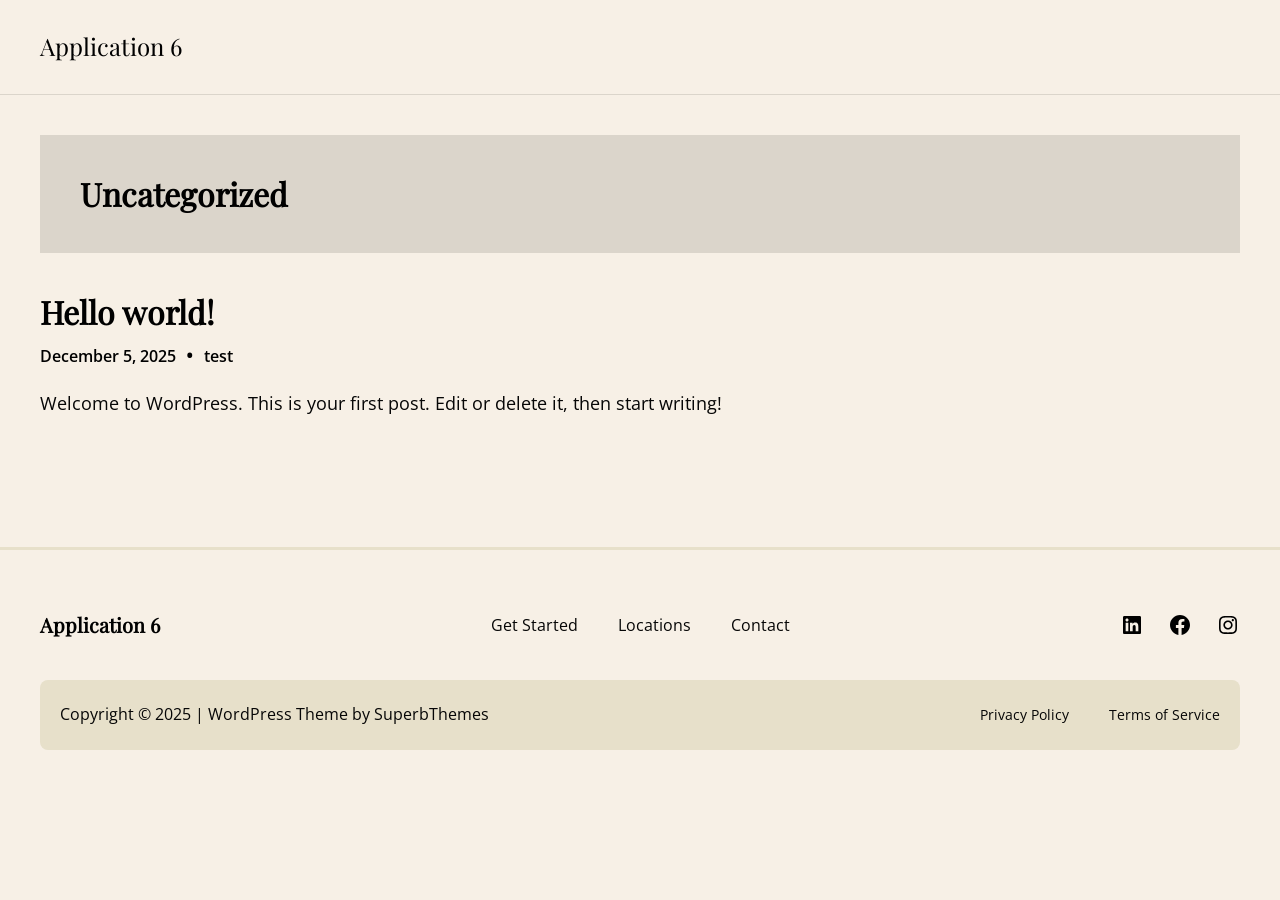
<file: category/uncategorized/index.html>
<!DOCTYPE html>
<html lang="en-US">
<head><meta charset="UTF-8">
	
	<meta name="viewport" content="width=device-width, initial-scale=1">
<meta name="robots" content="max-image-preview:large">
<title>Uncategorized – Application 6</title>
<link rel="alternate" type="application/rss+xml" title="Application 6 » Feed" href="https://darkcartographer.github.io/feed/">
<link rel="alternate" type="application/rss+xml" title="Application 6 » Comments Feed" href="https://darkcartographer.github.io/comments/feed/">
<link rel="alternate" type="application/rss+xml" title="Application 6 » Uncategorized Category Feed" href="https://darkcartographer.github.io/category/uncategorized/feed/">
<style id="wp-img-auto-sizes-contain-inline-css">
img:is([sizes=auto i],[sizes^="auto," i]){contain-intrinsic-size:3000px 1500px}
/*# sourceURL=wp-img-auto-sizes-contain-inline-css */
</style>
<style id="wp-block-site-title-inline-css">
.wp-block-site-title{box-sizing:border-box}.wp-block-site-title :where(a){color:inherit;font-family:inherit;font-size:inherit;font-style:inherit;font-weight:inherit;letter-spacing:inherit;line-height:inherit;text-decoration:inherit}
/*# sourceURL=https://darkcartographer.github.io/wp-includes/blocks/site-title/style.min.css */
</style>
<style id="wp-block-buttons-inline-css">
.wp-block-buttons{box-sizing:border-box}.wp-block-buttons.is-vertical{flex-direction:column}.wp-block-buttons.is-vertical>.wp-block-button:last-child{margin-bottom:0}.wp-block-buttons>.wp-block-button{display:inline-block;margin:0}.wp-block-buttons.is-content-justification-left{justify-content:flex-start}.wp-block-buttons.is-content-justification-left.is-vertical{align-items:flex-start}.wp-block-buttons.is-content-justification-center{justify-content:center}.wp-block-buttons.is-content-justification-center.is-vertical{align-items:center}.wp-block-buttons.is-content-justification-right{justify-content:flex-end}.wp-block-buttons.is-content-justification-right.is-vertical{align-items:flex-end}.wp-block-buttons.is-content-justification-space-between{justify-content:space-between}.wp-block-buttons.aligncenter{text-align:center}.wp-block-buttons:not(.is-content-justification-space-between,.is-content-justification-right,.is-content-justification-left,.is-content-justification-center) .wp-block-button.aligncenter{margin-left:auto;margin-right:auto;width:100%}.wp-block-buttons[style*=text-decoration] .wp-block-button,.wp-block-buttons[style*=text-decoration] .wp-block-button__link{text-decoration:inherit}.wp-block-buttons.has-custom-font-size .wp-block-button__link{font-size:inherit}.wp-block-buttons .wp-block-button__link{width:100%}.wp-block-button.aligncenter{text-align:center}
/*# sourceURL=https://darkcartographer.github.io/wp-includes/blocks/buttons/style.min.css */
</style>
<style id="wp-block-columns-inline-css">
.wp-block-columns{box-sizing:border-box;display:flex;flex-wrap:wrap!important}@media (min-width:782px){.wp-block-columns{flex-wrap:nowrap!important}}.wp-block-columns{align-items:normal!important}.wp-block-columns.are-vertically-aligned-top{align-items:flex-start}.wp-block-columns.are-vertically-aligned-center{align-items:center}.wp-block-columns.are-vertically-aligned-bottom{align-items:flex-end}@media (max-width:781px){.wp-block-columns:not(.is-not-stacked-on-mobile)>.wp-block-column{flex-basis:100%!important}}@media (min-width:782px){.wp-block-columns:not(.is-not-stacked-on-mobile)>.wp-block-column{flex-basis:0;flex-grow:1}.wp-block-columns:not(.is-not-stacked-on-mobile)>.wp-block-column[style*=flex-basis]{flex-grow:0}}.wp-block-columns.is-not-stacked-on-mobile{flex-wrap:nowrap!important}.wp-block-columns.is-not-stacked-on-mobile>.wp-block-column{flex-basis:0;flex-grow:1}.wp-block-columns.is-not-stacked-on-mobile>.wp-block-column[style*=flex-basis]{flex-grow:0}:where(.wp-block-columns){margin-bottom:1.75em}:where(.wp-block-columns.has-background){padding:1.25em 2.375em}.wp-block-column{flex-grow:1;min-width:0;overflow-wrap:break-word;word-break:break-word}.wp-block-column.is-vertically-aligned-top{align-self:flex-start}.wp-block-column.is-vertically-aligned-center{align-self:center}.wp-block-column.is-vertically-aligned-bottom{align-self:flex-end}.wp-block-column.is-vertically-aligned-stretch{align-self:stretch}.wp-block-column.is-vertically-aligned-bottom,.wp-block-column.is-vertically-aligned-center,.wp-block-column.is-vertically-aligned-top{width:100%}
/*# sourceURL=https://darkcartographer.github.io/wp-includes/blocks/columns/style.min.css */
</style>
<style id="wp-block-group-inline-css">
.wp-block-group{box-sizing:border-box}:where(.wp-block-group.wp-block-group-is-layout-constrained){position:relative}
.wp-block-group.is-style-superbaddons-card{background-color:var(--wp--preset--color--contrast-light);border-color:var(--wp--preset--color--mono-3);border-radius:10px;border-style:solid;border-width:1px;box-shadow:0 1px 2px 0 rgba(0,0,0,.05);color:var(--wp--preset--color--contrast-dark);padding:var(--wp--preset--spacing--superbspacing-small)}
/*# sourceURL=wp-block-group-inline-css */
</style>
<style id="wp-block-group-theme-inline-css">
:where(.wp-block-group.has-background){padding:1.25em 2.375em}
/*# sourceURL=https://darkcartographer.github.io/wp-includes/blocks/group/theme.min.css */
</style>
<style id="wp-block-template-part-theme-inline-css">
:root :where(.wp-block-template-part.has-background){margin-bottom:0;margin-top:0;padding:1.25em 2.375em}
/*# sourceURL=https://darkcartographer.github.io/wp-includes/blocks/template-part/theme.min.css */
</style>
<style id="wp-block-query-title-inline-css">
.wp-block-query-title{box-sizing:border-box}
/*# sourceURL=https://darkcartographer.github.io/wp-includes/blocks/query-title/style.min.css */
</style>
<style id="wp-block-post-title-inline-css">
.wp-block-post-title{box-sizing:border-box;word-break:break-word}.wp-block-post-title :where(a){display:inline-block;font-family:inherit;font-size:inherit;font-style:inherit;font-weight:inherit;letter-spacing:inherit;line-height:inherit;text-decoration:inherit}
/*# sourceURL=https://darkcartographer.github.io/wp-includes/blocks/post-title/style.min.css */
</style>
<style id="wp-block-post-date-inline-css">
.wp-block-post-date{box-sizing:border-box}
/*# sourceURL=https://darkcartographer.github.io/wp-includes/blocks/post-date/style.min.css */
</style>
<style id="wp-block-paragraph-inline-css">
.is-small-text{font-size:.875em}.is-regular-text{font-size:1em}.is-large-text{font-size:2.25em}.is-larger-text{font-size:3em}.has-drop-cap:not(:focus):first-letter{float:left;font-size:8.4em;font-style:normal;font-weight:100;line-height:.68;margin:.05em .1em 0 0;text-transform:uppercase}body.rtl .has-drop-cap:not(:focus):first-letter{float:none;margin-left:.1em}p.has-drop-cap.has-background{overflow:hidden}:root :where(p.has-background){padding:1.25em 2.375em}:where(p.has-text-color:not(.has-link-color)) a{color:inherit}p.has-text-align-left[style*="writing-mode:vertical-lr"],p.has-text-align-right[style*="writing-mode:vertical-rl"]{rotate:180deg}
/*# sourceURL=https://darkcartographer.github.io/wp-includes/blocks/paragraph/style.min.css */
</style>
<style id="wp-block-post-author-name-inline-css">
.wp-block-post-author-name{box-sizing:border-box}
/*# sourceURL=https://darkcartographer.github.io/wp-includes/blocks/post-author-name/style.min.css */
</style>
<style id="wp-block-post-excerpt-inline-css">
:where(.wp-block-post-excerpt){box-sizing:border-box;margin-bottom:var(--wp--style--block-gap);margin-top:var(--wp--style--block-gap)}.wp-block-post-excerpt__excerpt{margin-bottom:0;margin-top:0}.wp-block-post-excerpt__more-text{margin-bottom:0;margin-top:var(--wp--style--block-gap)}.wp-block-post-excerpt__more-link{display:inline-block}
/*# sourceURL=https://darkcartographer.github.io/wp-includes/blocks/post-excerpt/style.min.css */
</style>
<style id="wp-block-post-template-inline-css">
.wp-block-post-template{box-sizing:border-box;list-style:none;margin-bottom:0;margin-top:0;max-width:100%;padding:0}.wp-block-post-template.is-flex-container{display:flex;flex-direction:row;flex-wrap:wrap;gap:1.25em}.wp-block-post-template.is-flex-container>li{margin:0;width:100%}@media (min-width:600px){.wp-block-post-template.is-flex-container.is-flex-container.columns-2>li{width:calc(50% - .625em)}.wp-block-post-template.is-flex-container.is-flex-container.columns-3>li{width:calc(33.33333% - .83333em)}.wp-block-post-template.is-flex-container.is-flex-container.columns-4>li{width:calc(25% - .9375em)}.wp-block-post-template.is-flex-container.is-flex-container.columns-5>li{width:calc(20% - 1em)}.wp-block-post-template.is-flex-container.is-flex-container.columns-6>li{width:calc(16.66667% - 1.04167em)}}@media (max-width:600px){.wp-block-post-template-is-layout-grid.wp-block-post-template-is-layout-grid.wp-block-post-template-is-layout-grid.wp-block-post-template-is-layout-grid{grid-template-columns:1fr}}.wp-block-post-template-is-layout-constrained>li>.alignright,.wp-block-post-template-is-layout-flow>li>.alignright{float:right;margin-inline-end:0;margin-inline-start:2em}.wp-block-post-template-is-layout-constrained>li>.alignleft,.wp-block-post-template-is-layout-flow>li>.alignleft{float:left;margin-inline-end:2em;margin-inline-start:0}.wp-block-post-template-is-layout-constrained>li>.aligncenter,.wp-block-post-template-is-layout-flow>li>.aligncenter{margin-inline-end:auto;margin-inline-start:auto}
/*# sourceURL=https://darkcartographer.github.io/wp-includes/blocks/post-template/style.min.css */
</style>
<style id="wp-block-navigation-link-inline-css">
.wp-block-navigation .wp-block-navigation-item__label{overflow-wrap:break-word}.wp-block-navigation .wp-block-navigation-item__description{display:none}.link-ui-tools{outline:1px solid #f0f0f0;padding:8px}.link-ui-block-inserter{padding-top:8px}.link-ui-block-inserter__back{margin-left:8px;text-transform:uppercase}
/*# sourceURL=https://darkcartographer.github.io/wp-includes/blocks/navigation-link/style.min.css */
</style>
<style id="wp-block-navigation-inline-css">
.wp-block-navigation{position:relative}.wp-block-navigation ul{margin-bottom:0;margin-left:0;margin-top:0;padding-left:0}.wp-block-navigation ul,.wp-block-navigation ul li{list-style:none;padding:0}.wp-block-navigation .wp-block-navigation-item{align-items:center;background-color:inherit;display:flex;position:relative}.wp-block-navigation .wp-block-navigation-item .wp-block-navigation__submenu-container:empty{display:none}.wp-block-navigation .wp-block-navigation-item__content{display:block;z-index:1}.wp-block-navigation .wp-block-navigation-item__content.wp-block-navigation-item__content{color:inherit}.wp-block-navigation.has-text-decoration-underline .wp-block-navigation-item__content,.wp-block-navigation.has-text-decoration-underline .wp-block-navigation-item__content:active,.wp-block-navigation.has-text-decoration-underline .wp-block-navigation-item__content:focus{text-decoration:underline}.wp-block-navigation.has-text-decoration-line-through .wp-block-navigation-item__content,.wp-block-navigation.has-text-decoration-line-through .wp-block-navigation-item__content:active,.wp-block-navigation.has-text-decoration-line-through .wp-block-navigation-item__content:focus{text-decoration:line-through}.wp-block-navigation :where(a),.wp-block-navigation :where(a:active),.wp-block-navigation :where(a:focus){text-decoration:none}.wp-block-navigation .wp-block-navigation__submenu-icon{align-self:center;background-color:inherit;border:none;color:currentColor;display:inline-block;font-size:inherit;height:.6em;line-height:0;margin-left:.25em;padding:0;width:.6em}.wp-block-navigation .wp-block-navigation__submenu-icon svg{display:inline-block;stroke:currentColor;height:inherit;margin-top:.075em;width:inherit}.wp-block-navigation{--navigation-layout-justification-setting:flex-start;--navigation-layout-direction:row;--navigation-layout-wrap:wrap;--navigation-layout-justify:flex-start;--navigation-layout-align:center}.wp-block-navigation.is-vertical{--navigation-layout-direction:column;--navigation-layout-justify:initial;--navigation-layout-align:flex-start}.wp-block-navigation.no-wrap{--navigation-layout-wrap:nowrap}.wp-block-navigation.items-justified-center{--navigation-layout-justification-setting:center;--navigation-layout-justify:center}.wp-block-navigation.items-justified-center.is-vertical{--navigation-layout-align:center}.wp-block-navigation.items-justified-right{--navigation-layout-justification-setting:flex-end;--navigation-layout-justify:flex-end}.wp-block-navigation.items-justified-right.is-vertical{--navigation-layout-align:flex-end}.wp-block-navigation.items-justified-space-between{--navigation-layout-justification-setting:space-between;--navigation-layout-justify:space-between}.wp-block-navigation .has-child .wp-block-navigation__submenu-container{align-items:normal;background-color:inherit;color:inherit;display:flex;flex-direction:column;opacity:0;position:absolute;z-index:2}@media not (prefers-reduced-motion){.wp-block-navigation .has-child .wp-block-navigation__submenu-container{transition:opacity .1s linear}}.wp-block-navigation .has-child .wp-block-navigation__submenu-container{height:0;overflow:hidden;visibility:hidden;width:0}.wp-block-navigation .has-child .wp-block-navigation__submenu-container>.wp-block-navigation-item>.wp-block-navigation-item__content{display:flex;flex-grow:1;padding:.5em 1em}.wp-block-navigation .has-child .wp-block-navigation__submenu-container>.wp-block-navigation-item>.wp-block-navigation-item__content .wp-block-navigation__submenu-icon{margin-left:auto;margin-right:0}.wp-block-navigation .has-child .wp-block-navigation__submenu-container .wp-block-navigation-item__content{margin:0}.wp-block-navigation .has-child .wp-block-navigation__submenu-container{left:-1px;top:100%}@media (min-width:782px){.wp-block-navigation .has-child .wp-block-navigation__submenu-container .wp-block-navigation__submenu-container{left:100%;top:-1px}.wp-block-navigation .has-child .wp-block-navigation__submenu-container .wp-block-navigation__submenu-container:before{background:#0000;content:"";display:block;height:100%;position:absolute;right:100%;width:.5em}.wp-block-navigation .has-child .wp-block-navigation__submenu-container .wp-block-navigation__submenu-icon{margin-right:.25em}.wp-block-navigation .has-child .wp-block-navigation__submenu-container .wp-block-navigation__submenu-icon svg{transform:rotate(-90deg)}}.wp-block-navigation .has-child .wp-block-navigation-submenu__toggle[aria-expanded=true]~.wp-block-navigation__submenu-container,.wp-block-navigation .has-child:not(.open-on-click):hover>.wp-block-navigation__submenu-container,.wp-block-navigation .has-child:not(.open-on-click):not(.open-on-hover-click):focus-within>.wp-block-navigation__submenu-container{height:auto;min-width:200px;opacity:1;overflow:visible;visibility:visible;width:auto}.wp-block-navigation.has-background .has-child .wp-block-navigation__submenu-container{left:0;top:100%}@media (min-width:782px){.wp-block-navigation.has-background .has-child .wp-block-navigation__submenu-container .wp-block-navigation__submenu-container{left:100%;top:0}}.wp-block-navigation-submenu{display:flex;position:relative}.wp-block-navigation-submenu .wp-block-navigation__submenu-icon svg{stroke:currentColor}button.wp-block-navigation-item__content{background-color:initial;border:none;color:currentColor;font-family:inherit;font-size:inherit;font-style:inherit;font-weight:inherit;letter-spacing:inherit;line-height:inherit;text-align:left;text-transform:inherit}.wp-block-navigation-submenu__toggle{cursor:pointer}.wp-block-navigation-submenu__toggle[aria-expanded=true]+.wp-block-navigation__submenu-icon>svg,.wp-block-navigation-submenu__toggle[aria-expanded=true]>svg{transform:rotate(180deg)}.wp-block-navigation-item.open-on-click .wp-block-navigation-submenu__toggle{padding-left:0;padding-right:.85em}.wp-block-navigation-item.open-on-click .wp-block-navigation-submenu__toggle+.wp-block-navigation__submenu-icon{margin-left:-.6em;pointer-events:none}.wp-block-navigation-item.open-on-click button.wp-block-navigation-item__content:not(.wp-block-navigation-submenu__toggle){padding:0}.wp-block-navigation .wp-block-page-list,.wp-block-navigation__container,.wp-block-navigation__responsive-close,.wp-block-navigation__responsive-container,.wp-block-navigation__responsive-container-content,.wp-block-navigation__responsive-dialog{gap:inherit}:where(.wp-block-navigation.has-background .wp-block-navigation-item a:not(.wp-element-button)),:where(.wp-block-navigation.has-background .wp-block-navigation-submenu a:not(.wp-element-button)){padding:.5em 1em}:where(.wp-block-navigation .wp-block-navigation__submenu-container .wp-block-navigation-item a:not(.wp-element-button)),:where(.wp-block-navigation .wp-block-navigation__submenu-container .wp-block-navigation-submenu a:not(.wp-element-button)),:where(.wp-block-navigation .wp-block-navigation__submenu-container .wp-block-navigation-submenu button.wp-block-navigation-item__content),:where(.wp-block-navigation .wp-block-navigation__submenu-container .wp-block-pages-list__item button.wp-block-navigation-item__content){padding:.5em 1em}.wp-block-navigation.items-justified-right .wp-block-navigation__container .has-child .wp-block-navigation__submenu-container,.wp-block-navigation.items-justified-right .wp-block-page-list>.has-child .wp-block-navigation__submenu-container,.wp-block-navigation.items-justified-space-between .wp-block-page-list>.has-child:last-child .wp-block-navigation__submenu-container,.wp-block-navigation.items-justified-space-between>.wp-block-navigation__container>.has-child:last-child .wp-block-navigation__submenu-container{left:auto;right:0}.wp-block-navigation.items-justified-right .wp-block-navigation__container .has-child .wp-block-navigation__submenu-container .wp-block-navigation__submenu-container,.wp-block-navigation.items-justified-right .wp-block-page-list>.has-child .wp-block-navigation__submenu-container .wp-block-navigation__submenu-container,.wp-block-navigation.items-justified-space-between .wp-block-page-list>.has-child:last-child .wp-block-navigation__submenu-container .wp-block-navigation__submenu-container,.wp-block-navigation.items-justified-space-between>.wp-block-navigation__container>.has-child:last-child .wp-block-navigation__submenu-container .wp-block-navigation__submenu-container{left:-1px;right:-1px}@media (min-width:782px){.wp-block-navigation.items-justified-right .wp-block-navigation__container .has-child .wp-block-navigation__submenu-container .wp-block-navigation__submenu-container,.wp-block-navigation.items-justified-right .wp-block-page-list>.has-child .wp-block-navigation__submenu-container .wp-block-navigation__submenu-container,.wp-block-navigation.items-justified-space-between .wp-block-page-list>.has-child:last-child .wp-block-navigation__submenu-container .wp-block-navigation__submenu-container,.wp-block-navigation.items-justified-space-between>.wp-block-navigation__container>.has-child:last-child .wp-block-navigation__submenu-container .wp-block-navigation__submenu-container{left:auto;right:100%}}.wp-block-navigation:not(.has-background) .wp-block-navigation__submenu-container{background-color:#fff;border:1px solid #00000026}.wp-block-navigation.has-background .wp-block-navigation__submenu-container{background-color:inherit}.wp-block-navigation:not(.has-text-color) .wp-block-navigation__submenu-container{color:#000}.wp-block-navigation__container{align-items:var(--navigation-layout-align,initial);display:flex;flex-direction:var(--navigation-layout-direction,initial);flex-wrap:var(--navigation-layout-wrap,wrap);justify-content:var(--navigation-layout-justify,initial);list-style:none;margin:0;padding-left:0}.wp-block-navigation__container .is-responsive{display:none}.wp-block-navigation__container:only-child,.wp-block-page-list:only-child{flex-grow:1}@keyframes overlay-menu__fade-in-animation{0%{opacity:0;transform:translateY(.5em)}to{opacity:1;transform:translateY(0)}}.wp-block-navigation__responsive-container{bottom:0;display:none;left:0;position:fixed;right:0;top:0}.wp-block-navigation__responsive-container :where(.wp-block-navigation-item a){color:inherit}.wp-block-navigation__responsive-container .wp-block-navigation__responsive-container-content{align-items:var(--navigation-layout-align,initial);display:flex;flex-direction:var(--navigation-layout-direction,initial);flex-wrap:var(--navigation-layout-wrap,wrap);justify-content:var(--navigation-layout-justify,initial)}.wp-block-navigation__responsive-container:not(.is-menu-open.is-menu-open){background-color:inherit!important;color:inherit!important}.wp-block-navigation__responsive-container.is-menu-open{background-color:inherit;display:flex;flex-direction:column}@media not (prefers-reduced-motion){.wp-block-navigation__responsive-container.is-menu-open{animation:overlay-menu__fade-in-animation .1s ease-out;animation-fill-mode:forwards}}.wp-block-navigation__responsive-container.is-menu-open{overflow:auto;padding:clamp(1rem,var(--wp--style--root--padding-top),20rem) clamp(1rem,var(--wp--style--root--padding-right),20rem) clamp(1rem,var(--wp--style--root--padding-bottom),20rem) clamp(1rem,var(--wp--style--root--padding-left),20rem);z-index:100000}.wp-block-navigation__responsive-container.is-menu-open .wp-block-navigation__responsive-container-content{align-items:var(--navigation-layout-justification-setting,inherit);display:flex;flex-direction:column;flex-wrap:nowrap;overflow:visible;padding-top:calc(2rem + 24px)}.wp-block-navigation__responsive-container.is-menu-open .wp-block-navigation__responsive-container-content,.wp-block-navigation__responsive-container.is-menu-open .wp-block-navigation__responsive-container-content .wp-block-navigation__container,.wp-block-navigation__responsive-container.is-menu-open .wp-block-navigation__responsive-container-content .wp-block-page-list{justify-content:flex-start}.wp-block-navigation__responsive-container.is-menu-open .wp-block-navigation__responsive-container-content .wp-block-navigation__submenu-icon{display:none}.wp-block-navigation__responsive-container.is-menu-open .wp-block-navigation__responsive-container-content .has-child .wp-block-navigation__submenu-container{border:none;height:auto;min-width:200px;opacity:1;overflow:initial;padding-left:2rem;padding-right:2rem;position:static;visibility:visible;width:auto}.wp-block-navigation__responsive-container.is-menu-open .wp-block-navigation__responsive-container-content .wp-block-navigation__container,.wp-block-navigation__responsive-container.is-menu-open .wp-block-navigation__responsive-container-content .wp-block-navigation__submenu-container{gap:inherit}.wp-block-navigation__responsive-container.is-menu-open .wp-block-navigation__responsive-container-content .wp-block-navigation__submenu-container{padding-top:var(--wp--style--block-gap,2em)}.wp-block-navigation__responsive-container.is-menu-open .wp-block-navigation__responsive-container-content .wp-block-navigation-item__content{padding:0}.wp-block-navigation__responsive-container.is-menu-open .wp-block-navigation__responsive-container-content .wp-block-navigation-item,.wp-block-navigation__responsive-container.is-menu-open .wp-block-navigation__responsive-container-content .wp-block-navigation__container,.wp-block-navigation__responsive-container.is-menu-open .wp-block-navigation__responsive-container-content .wp-block-page-list{align-items:var(--navigation-layout-justification-setting,initial);display:flex;flex-direction:column}.wp-block-navigation__responsive-container.is-menu-open .wp-block-navigation-item,.wp-block-navigation__responsive-container.is-menu-open .wp-block-navigation-item .wp-block-navigation__submenu-container,.wp-block-navigation__responsive-container.is-menu-open .wp-block-navigation__container,.wp-block-navigation__responsive-container.is-menu-open .wp-block-page-list{background:#0000!important;color:inherit!important}.wp-block-navigation__responsive-container.is-menu-open .wp-block-navigation__submenu-container.wp-block-navigation__submenu-container.wp-block-navigation__submenu-container.wp-block-navigation__submenu-container{left:auto;right:auto}@media (min-width:600px){.wp-block-navigation__responsive-container:not(.hidden-by-default):not(.is-menu-open){background-color:inherit;display:block;position:relative;width:100%;z-index:auto}.wp-block-navigation__responsive-container:not(.hidden-by-default):not(.is-menu-open) .wp-block-navigation__responsive-container-close{display:none}.wp-block-navigation__responsive-container.is-menu-open .wp-block-navigation__submenu-container.wp-block-navigation__submenu-container.wp-block-navigation__submenu-container.wp-block-navigation__submenu-container{left:0}}.wp-block-navigation:not(.has-background) .wp-block-navigation__responsive-container.is-menu-open{background-color:#fff}.wp-block-navigation:not(.has-text-color) .wp-block-navigation__responsive-container.is-menu-open{color:#000}.wp-block-navigation__toggle_button_label{font-size:1rem;font-weight:700}.wp-block-navigation__responsive-container-close,.wp-block-navigation__responsive-container-open{background:#0000;border:none;color:currentColor;cursor:pointer;margin:0;padding:0;text-transform:inherit;vertical-align:middle}.wp-block-navigation__responsive-container-close svg,.wp-block-navigation__responsive-container-open svg{fill:currentColor;display:block;height:24px;pointer-events:none;width:24px}.wp-block-navigation__responsive-container-open{display:flex}.wp-block-navigation__responsive-container-open.wp-block-navigation__responsive-container-open.wp-block-navigation__responsive-container-open{font-family:inherit;font-size:inherit;font-weight:inherit}@media (min-width:600px){.wp-block-navigation__responsive-container-open:not(.always-shown){display:none}}.wp-block-navigation__responsive-container-close{position:absolute;right:0;top:0;z-index:2}.wp-block-navigation__responsive-container-close.wp-block-navigation__responsive-container-close.wp-block-navigation__responsive-container-close{font-family:inherit;font-size:inherit;font-weight:inherit}.wp-block-navigation__responsive-close{width:100%}.has-modal-open .wp-block-navigation__responsive-close{margin-left:auto;margin-right:auto;max-width:var(--wp--style--global--wide-size,100%)}.wp-block-navigation__responsive-close:focus{outline:none}.is-menu-open .wp-block-navigation__responsive-close,.is-menu-open .wp-block-navigation__responsive-container-content,.is-menu-open .wp-block-navigation__responsive-dialog{box-sizing:border-box}.wp-block-navigation__responsive-dialog{position:relative}.has-modal-open .admin-bar .is-menu-open .wp-block-navigation__responsive-dialog{margin-top:46px}@media (min-width:782px){.has-modal-open .admin-bar .is-menu-open .wp-block-navigation__responsive-dialog{margin-top:32px}}html.has-modal-open{overflow:hidden}
/*# sourceURL=https://darkcartographer.github.io/wp-includes/blocks/navigation/style.min.css */
</style>
<style id="wp-block-social-links-inline-css">
.wp-block-social-links{background:none;box-sizing:border-box;margin-left:0;padding-left:0;padding-right:0;text-indent:0}.wp-block-social-links .wp-social-link a,.wp-block-social-links .wp-social-link a:hover{border-bottom:0;box-shadow:none;text-decoration:none}.wp-block-social-links .wp-social-link svg{height:1em;width:1em}.wp-block-social-links .wp-social-link span:not(.screen-reader-text){font-size:.65em;margin-left:.5em;margin-right:.5em}.wp-block-social-links.has-small-icon-size{font-size:16px}.wp-block-social-links,.wp-block-social-links.has-normal-icon-size{font-size:24px}.wp-block-social-links.has-large-icon-size{font-size:36px}.wp-block-social-links.has-huge-icon-size{font-size:48px}.wp-block-social-links.aligncenter{display:flex;justify-content:center}.wp-block-social-links.alignright{justify-content:flex-end}.wp-block-social-link{border-radius:9999px;display:block}@media not (prefers-reduced-motion){.wp-block-social-link{transition:transform .1s ease}}.wp-block-social-link{height:auto}.wp-block-social-link a{align-items:center;display:flex;line-height:0}.wp-block-social-link:hover{transform:scale(1.1)}.wp-block-social-links .wp-block-social-link.wp-social-link{display:inline-block;margin:0;padding:0}.wp-block-social-links .wp-block-social-link.wp-social-link .wp-block-social-link-anchor,.wp-block-social-links .wp-block-social-link.wp-social-link .wp-block-social-link-anchor svg,.wp-block-social-links .wp-block-social-link.wp-social-link .wp-block-social-link-anchor:active,.wp-block-social-links .wp-block-social-link.wp-social-link .wp-block-social-link-anchor:hover,.wp-block-social-links .wp-block-social-link.wp-social-link .wp-block-social-link-anchor:visited{color:currentColor;fill:currentColor}:where(.wp-block-social-links:not(.is-style-logos-only)) .wp-social-link{background-color:#f0f0f0;color:#444}:where(.wp-block-social-links:not(.is-style-logos-only)) .wp-social-link-amazon{background-color:#f90;color:#fff}:where(.wp-block-social-links:not(.is-style-logos-only)) .wp-social-link-bandcamp{background-color:#1ea0c3;color:#fff}:where(.wp-block-social-links:not(.is-style-logos-only)) .wp-social-link-behance{background-color:#0757fe;color:#fff}:where(.wp-block-social-links:not(.is-style-logos-only)) .wp-social-link-bluesky{background-color:#0a7aff;color:#fff}:where(.wp-block-social-links:not(.is-style-logos-only)) .wp-social-link-codepen{background-color:#1e1f26;color:#fff}:where(.wp-block-social-links:not(.is-style-logos-only)) .wp-social-link-deviantart{background-color:#02e49b;color:#fff}:where(.wp-block-social-links:not(.is-style-logos-only)) .wp-social-link-discord{background-color:#5865f2;color:#fff}:where(.wp-block-social-links:not(.is-style-logos-only)) .wp-social-link-dribbble{background-color:#e94c89;color:#fff}:where(.wp-block-social-links:not(.is-style-logos-only)) .wp-social-link-dropbox{background-color:#4280ff;color:#fff}:where(.wp-block-social-links:not(.is-style-logos-only)) .wp-social-link-etsy{background-color:#f45800;color:#fff}:where(.wp-block-social-links:not(.is-style-logos-only)) .wp-social-link-facebook{background-color:#0866ff;color:#fff}:where(.wp-block-social-links:not(.is-style-logos-only)) .wp-social-link-fivehundredpx{background-color:#000;color:#fff}:where(.wp-block-social-links:not(.is-style-logos-only)) .wp-social-link-flickr{background-color:#0461dd;color:#fff}:where(.wp-block-social-links:not(.is-style-logos-only)) .wp-social-link-foursquare{background-color:#e65678;color:#fff}:where(.wp-block-social-links:not(.is-style-logos-only)) .wp-social-link-github{background-color:#24292d;color:#fff}:where(.wp-block-social-links:not(.is-style-logos-only)) .wp-social-link-goodreads{background-color:#eceadd;color:#382110}:where(.wp-block-social-links:not(.is-style-logos-only)) .wp-social-link-google{background-color:#ea4434;color:#fff}:where(.wp-block-social-links:not(.is-style-logos-only)) .wp-social-link-gravatar{background-color:#1d4fc4;color:#fff}:where(.wp-block-social-links:not(.is-style-logos-only)) .wp-social-link-instagram{background-color:#f00075;color:#fff}:where(.wp-block-social-links:not(.is-style-logos-only)) .wp-social-link-lastfm{background-color:#e21b24;color:#fff}:where(.wp-block-social-links:not(.is-style-logos-only)) .wp-social-link-linkedin{background-color:#0d66c2;color:#fff}:where(.wp-block-social-links:not(.is-style-logos-only)) .wp-social-link-mastodon{background-color:#3288d4;color:#fff}:where(.wp-block-social-links:not(.is-style-logos-only)) .wp-social-link-medium{background-color:#000;color:#fff}:where(.wp-block-social-links:not(.is-style-logos-only)) .wp-social-link-meetup{background-color:#f6405f;color:#fff}:where(.wp-block-social-links:not(.is-style-logos-only)) .wp-social-link-patreon{background-color:#000;color:#fff}:where(.wp-block-social-links:not(.is-style-logos-only)) .wp-social-link-pinterest{background-color:#e60122;color:#fff}:where(.wp-block-social-links:not(.is-style-logos-only)) .wp-social-link-pocket{background-color:#ef4155;color:#fff}:where(.wp-block-social-links:not(.is-style-logos-only)) .wp-social-link-reddit{background-color:#ff4500;color:#fff}:where(.wp-block-social-links:not(.is-style-logos-only)) .wp-social-link-skype{background-color:#0478d7;color:#fff}:where(.wp-block-social-links:not(.is-style-logos-only)) .wp-social-link-snapchat{background-color:#fefc00;color:#fff;stroke:#000}:where(.wp-block-social-links:not(.is-style-logos-only)) .wp-social-link-soundcloud{background-color:#ff5600;color:#fff}:where(.wp-block-social-links:not(.is-style-logos-only)) .wp-social-link-spotify{background-color:#1bd760;color:#fff}:where(.wp-block-social-links:not(.is-style-logos-only)) .wp-social-link-telegram{background-color:#2aabee;color:#fff}:where(.wp-block-social-links:not(.is-style-logos-only)) .wp-social-link-threads{background-color:#000;color:#fff}:where(.wp-block-social-links:not(.is-style-logos-only)) .wp-social-link-tiktok{background-color:#000;color:#fff}:where(.wp-block-social-links:not(.is-style-logos-only)) .wp-social-link-tumblr{background-color:#011835;color:#fff}:where(.wp-block-social-links:not(.is-style-logos-only)) .wp-social-link-twitch{background-color:#6440a4;color:#fff}:where(.wp-block-social-links:not(.is-style-logos-only)) .wp-social-link-twitter{background-color:#1da1f2;color:#fff}:where(.wp-block-social-links:not(.is-style-logos-only)) .wp-social-link-vimeo{background-color:#1eb7ea;color:#fff}:where(.wp-block-social-links:not(.is-style-logos-only)) .wp-social-link-vk{background-color:#4680c2;color:#fff}:where(.wp-block-social-links:not(.is-style-logos-only)) .wp-social-link-wordpress{background-color:#3499cd;color:#fff}:where(.wp-block-social-links:not(.is-style-logos-only)) .wp-social-link-whatsapp{background-color:#25d366;color:#fff}:where(.wp-block-social-links:not(.is-style-logos-only)) .wp-social-link-x{background-color:#000;color:#fff}:where(.wp-block-social-links:not(.is-style-logos-only)) .wp-social-link-yelp{background-color:#d32422;color:#fff}:where(.wp-block-social-links:not(.is-style-logos-only)) .wp-social-link-youtube{background-color:red;color:#fff}:where(.wp-block-social-links.is-style-logos-only) .wp-social-link{background:none}:where(.wp-block-social-links.is-style-logos-only) .wp-social-link svg{height:1.25em;width:1.25em}:where(.wp-block-social-links.is-style-logos-only) .wp-social-link-amazon{color:#f90}:where(.wp-block-social-links.is-style-logos-only) .wp-social-link-bandcamp{color:#1ea0c3}:where(.wp-block-social-links.is-style-logos-only) .wp-social-link-behance{color:#0757fe}:where(.wp-block-social-links.is-style-logos-only) .wp-social-link-bluesky{color:#0a7aff}:where(.wp-block-social-links.is-style-logos-only) .wp-social-link-codepen{color:#1e1f26}:where(.wp-block-social-links.is-style-logos-only) .wp-social-link-deviantart{color:#02e49b}:where(.wp-block-social-links.is-style-logos-only) .wp-social-link-discord{color:#5865f2}:where(.wp-block-social-links.is-style-logos-only) .wp-social-link-dribbble{color:#e94c89}:where(.wp-block-social-links.is-style-logos-only) .wp-social-link-dropbox{color:#4280ff}:where(.wp-block-social-links.is-style-logos-only) .wp-social-link-etsy{color:#f45800}:where(.wp-block-social-links.is-style-logos-only) .wp-social-link-facebook{color:#0866ff}:where(.wp-block-social-links.is-style-logos-only) .wp-social-link-fivehundredpx{color:#000}:where(.wp-block-social-links.is-style-logos-only) .wp-social-link-flickr{color:#0461dd}:where(.wp-block-social-links.is-style-logos-only) .wp-social-link-foursquare{color:#e65678}:where(.wp-block-social-links.is-style-logos-only) .wp-social-link-github{color:#24292d}:where(.wp-block-social-links.is-style-logos-only) .wp-social-link-goodreads{color:#382110}:where(.wp-block-social-links.is-style-logos-only) .wp-social-link-google{color:#ea4434}:where(.wp-block-social-links.is-style-logos-only) .wp-social-link-gravatar{color:#1d4fc4}:where(.wp-block-social-links.is-style-logos-only) .wp-social-link-instagram{color:#f00075}:where(.wp-block-social-links.is-style-logos-only) .wp-social-link-lastfm{color:#e21b24}:where(.wp-block-social-links.is-style-logos-only) .wp-social-link-linkedin{color:#0d66c2}:where(.wp-block-social-links.is-style-logos-only) .wp-social-link-mastodon{color:#3288d4}:where(.wp-block-social-links.is-style-logos-only) .wp-social-link-medium{color:#000}:where(.wp-block-social-links.is-style-logos-only) .wp-social-link-meetup{color:#f6405f}:where(.wp-block-social-links.is-style-logos-only) .wp-social-link-patreon{color:#000}:where(.wp-block-social-links.is-style-logos-only) .wp-social-link-pinterest{color:#e60122}:where(.wp-block-social-links.is-style-logos-only) .wp-social-link-pocket{color:#ef4155}:where(.wp-block-social-links.is-style-logos-only) .wp-social-link-reddit{color:#ff4500}:where(.wp-block-social-links.is-style-logos-only) .wp-social-link-skype{color:#0478d7}:where(.wp-block-social-links.is-style-logos-only) .wp-social-link-snapchat{color:#fff;stroke:#000}:where(.wp-block-social-links.is-style-logos-only) .wp-social-link-soundcloud{color:#ff5600}:where(.wp-block-social-links.is-style-logos-only) .wp-social-link-spotify{color:#1bd760}:where(.wp-block-social-links.is-style-logos-only) .wp-social-link-telegram{color:#2aabee}:where(.wp-block-social-links.is-style-logos-only) .wp-social-link-threads{color:#000}:where(.wp-block-social-links.is-style-logos-only) .wp-social-link-tiktok{color:#000}:where(.wp-block-social-links.is-style-logos-only) .wp-social-link-tumblr{color:#011835}:where(.wp-block-social-links.is-style-logos-only) .wp-social-link-twitch{color:#6440a4}:where(.wp-block-social-links.is-style-logos-only) .wp-social-link-twitter{color:#1da1f2}:where(.wp-block-social-links.is-style-logos-only) .wp-social-link-vimeo{color:#1eb7ea}:where(.wp-block-social-links.is-style-logos-only) .wp-social-link-vk{color:#4680c2}:where(.wp-block-social-links.is-style-logos-only) .wp-social-link-whatsapp{color:#25d366}:where(.wp-block-social-links.is-style-logos-only) .wp-social-link-wordpress{color:#3499cd}:where(.wp-block-social-links.is-style-logos-only) .wp-social-link-x{color:#000}:where(.wp-block-social-links.is-style-logos-only) .wp-social-link-yelp{color:#d32422}:where(.wp-block-social-links.is-style-logos-only) .wp-social-link-youtube{color:red}.wp-block-social-links.is-style-pill-shape .wp-social-link{width:auto}:root :where(.wp-block-social-links .wp-social-link a){padding:.25em}:root :where(.wp-block-social-links.is-style-logos-only .wp-social-link a){padding:0}:root :where(.wp-block-social-links.is-style-pill-shape .wp-social-link a){padding-left:.6666666667em;padding-right:.6666666667em}.wp-block-social-links:not(.has-icon-color):not(.has-icon-background-color) .wp-social-link-snapchat .wp-block-social-link-label{color:#000}
/*# sourceURL=https://darkcartographer.github.io/wp-includes/blocks/social-links/style.min.css */
</style>
<style id="superb-addons-variable-fallbacks-inline-css">
:root{--wp--preset--color--primary:#1f7cec;--wp--preset--color--primary-hover:#3993ff;--wp--preset--color--base:#fff;--wp--preset--color--featured:#0a284b;--wp--preset--color--contrast-light:#fff;--wp--preset--color--contrast-dark:#000;--wp--preset--color--mono-1:#0d3c74;--wp--preset--color--mono-2:#64748b;--wp--preset--color--mono-3:#e2e8f0;--wp--preset--color--mono-4:#f8fafc;--wp--preset--spacing--superbspacing-xxsmall:clamp(5px,1vw,10px);--wp--preset--spacing--superbspacing-xsmall:clamp(10px,2vw,20px);--wp--preset--spacing--superbspacing-small:clamp(20px,4vw,40px);--wp--preset--spacing--superbspacing-medium:clamp(30px,6vw,60px);--wp--preset--spacing--superbspacing-large:clamp(40px,8vw,80px);--wp--preset--spacing--superbspacing-xlarge:clamp(50px,10vw,100px);--wp--preset--spacing--superbspacing-xxlarge:clamp(60px,12vw,120px);--wp--preset--font-size--superbfont-tiny:clamp(10px,0.625rem + ((1vw - 3.2px) * 0.227),12px);--wp--preset--font-size--superbfont-xxsmall:clamp(12px,0.75rem + ((1vw - 3.2px) * 0.227),14px);--wp--preset--font-size--superbfont-xsmall:clamp(16px,1rem + ((1vw - 3.2px) * 1),16px);--wp--preset--font-size--superbfont-small:clamp(16px,1rem + ((1vw - 3.2px) * 0.227),18px);--wp--preset--font-size--superbfont-medium:clamp(18px,1.125rem + ((1vw - 3.2px) * 0.227),20px);--wp--preset--font-size--superbfont-large:clamp(24px,1.5rem + ((1vw - 3.2px) * 0.909),32px);--wp--preset--font-size--superbfont-xlarge:clamp(32px,2rem + ((1vw - 3.2px) * 1.818),48px);--wp--preset--font-size--superbfont-xxlarge:clamp(40px,2.5rem + ((1vw - 3.2px) * 2.727),64px)}.has-primary-color{color:var(--wp--preset--color--primary)!important}.has-primary-hover-color{color:var(--wp--preset--color--primary-hover)!important}.has-base-color{color:var(--wp--preset--color--base)!important}.has-featured-color{color:var(--wp--preset--color--featured)!important}.has-contrast-light-color{color:var(--wp--preset--color--contrast-light)!important}.has-contrast-dark-color{color:var(--wp--preset--color--contrast-dark)!important}.has-mono-1-color{color:var(--wp--preset--color--mono-1)!important}.has-mono-2-color{color:var(--wp--preset--color--mono-2)!important}.has-mono-3-color{color:var(--wp--preset--color--mono-3)!important}.has-mono-4-color{color:var(--wp--preset--color--mono-4)!important}.has-primary-background-color{background-color:var(--wp--preset--color--primary)!important}.has-primary-hover-background-color{background-color:var(--wp--preset--color--primary-hover)!important}.has-base-background-color{background-color:var(--wp--preset--color--base)!important}.has-featured-background-color{background-color:var(--wp--preset--color--featured)!important}.has-contrast-light-background-color{background-color:var(--wp--preset--color--contrast-light)!important}.has-contrast-dark-background-color{background-color:var(--wp--preset--color--contrast-dark)!important}.has-mono-1-background-color{background-color:var(--wp--preset--color--mono-1)!important}.has-mono-2-background-color{background-color:var(--wp--preset--color--mono-2)!important}.has-mono-3-background-color{background-color:var(--wp--preset--color--mono-3)!important}.has-mono-4-background-color{background-color:var(--wp--preset--color--mono-4)!important}.has-superbfont-tiny-font-size{font-size:var(--wp--preset--font-size--superbfont-tiny)!important}.has-superbfont-xxsmall-font-size{font-size:var(--wp--preset--font-size--superbfont-xxsmall)!important}.has-superbfont-xsmall-font-size{font-size:var(--wp--preset--font-size--superbfont-xsmall)!important}.has-superbfont-small-font-size{font-size:var(--wp--preset--font-size--superbfont-small)!important}.has-superbfont-medium-font-size{font-size:var(--wp--preset--font-size--superbfont-medium)!important}.has-superbfont-large-font-size{font-size:var(--wp--preset--font-size--superbfont-large)!important}.has-superbfont-xlarge-font-size{font-size:var(--wp--preset--font-size--superbfont-xlarge)!important}.has-superbfont-xxlarge-font-size{font-size:var(--wp--preset--font-size--superbfont-xxlarge)!important}
/*# sourceURL=superb-addons-variable-fallbacks-inline-css */
</style>
<style id="wp-emoji-styles-inline-css">

	img.wp-smiley, img.emoji {
		display: inline !important;
		border: none !important;
		box-shadow: none !important;
		height: 1em !important;
		width: 1em !important;
		margin: 0 0.07em !important;
		vertical-align: -0.1em !important;
		background: none !important;
		padding: 0 !important;
	}
/*# sourceURL=wp-emoji-styles-inline-css */
</style>
<style id="wp-block-library-inline-css">
:root{--wp-block-synced-color:#7a00df;--wp-block-synced-color--rgb:122,0,223;--wp-bound-block-color:var(--wp-block-synced-color);--wp-editor-canvas-background:#ddd;--wp-admin-theme-color:#007cba;--wp-admin-theme-color--rgb:0,124,186;--wp-admin-theme-color-darker-10:#006ba1;--wp-admin-theme-color-darker-10--rgb:0,107,160.5;--wp-admin-theme-color-darker-20:#005a87;--wp-admin-theme-color-darker-20--rgb:0,90,135;--wp-admin-border-width-focus:2px}@media (min-resolution:192dpi){:root{--wp-admin-border-width-focus:1.5px}}.wp-element-button{cursor:pointer}:root .has-very-light-gray-background-color{background-color:#eee}:root .has-very-dark-gray-background-color{background-color:#313131}:root .has-very-light-gray-color{color:#eee}:root .has-very-dark-gray-color{color:#313131}:root .has-vivid-green-cyan-to-vivid-cyan-blue-gradient-background{background:linear-gradient(135deg,#00d084,#0693e3)}:root .has-purple-crush-gradient-background{background:linear-gradient(135deg,#34e2e4,#4721fb 50%,#ab1dfe)}:root .has-hazy-dawn-gradient-background{background:linear-gradient(135deg,#faaca8,#dad0ec)}:root .has-subdued-olive-gradient-background{background:linear-gradient(135deg,#fafae1,#67a671)}:root .has-atomic-cream-gradient-background{background:linear-gradient(135deg,#fdd79a,#004a59)}:root .has-nightshade-gradient-background{background:linear-gradient(135deg,#330968,#31cdcf)}:root .has-midnight-gradient-background{background:linear-gradient(135deg,#020381,#2874fc)}:root{--wp--preset--font-size--normal:16px;--wp--preset--font-size--huge:42px}.has-regular-font-size{font-size:1em}.has-larger-font-size{font-size:2.625em}.has-normal-font-size{font-size:var(--wp--preset--font-size--normal)}.has-huge-font-size{font-size:var(--wp--preset--font-size--huge)}.has-text-align-center{text-align:center}.has-text-align-left{text-align:left}.has-text-align-right{text-align:right}.has-fit-text{white-space:nowrap!important}#end-resizable-editor-section{display:none}.aligncenter{clear:both}.items-justified-left{justify-content:flex-start}.items-justified-center{justify-content:center}.items-justified-right{justify-content:flex-end}.items-justified-space-between{justify-content:space-between}.screen-reader-text{border:0;clip-path:inset(50%);height:1px;margin:-1px;overflow:hidden;padding:0;position:absolute;width:1px;word-wrap:normal!important}.screen-reader-text:focus{background-color:#ddd;clip-path:none;color:#444;display:block;font-size:1em;height:auto;left:5px;line-height:normal;padding:15px 23px 14px;text-decoration:none;top:5px;width:auto;z-index:100000}html :where(.has-border-color){border-style:solid}html :where([style*=border-top-color]){border-top-style:solid}html :where([style*=border-right-color]){border-right-style:solid}html :where([style*=border-bottom-color]){border-bottom-style:solid}html :where([style*=border-left-color]){border-left-style:solid}html :where([style*=border-width]){border-style:solid}html :where([style*=border-top-width]){border-top-style:solid}html :where([style*=border-right-width]){border-right-style:solid}html :where([style*=border-bottom-width]){border-bottom-style:solid}html :where([style*=border-left-width]){border-left-style:solid}html :where(img[class*=wp-image-]){height:auto;max-width:100%}:where(figure){margin:0 0 1em}html :where(.is-position-sticky){--wp-admin--admin-bar--position-offset:var(--wp-admin--admin-bar--height,0px)}@media screen and (max-width:600px){html :where(.is-position-sticky){--wp-admin--admin-bar--position-offset:0px}}
/*# sourceURL=/wp-includes/css/dist/block-library/common.min.css */
</style>
<link rel="stylesheet" id="creative-minimalist-patterns-css" href="https://darkcartographer.github.io/wp-content/themes/creative-minimalist/assets/css/patterns.css?ver=1764979270" media="all">
<link rel="stylesheet" id="bakery-and-pastry-patterns-css" href="https://darkcartographer.github.io/wp-content/themes/bakery-and-pastry/assets/css/patterns.css?ver=1764979270" media="all">
<style id="global-styles-inline-css">
:root{--wp--preset--aspect-ratio--square: 1;--wp--preset--aspect-ratio--4-3: 4/3;--wp--preset--aspect-ratio--3-4: 3/4;--wp--preset--aspect-ratio--3-2: 3/2;--wp--preset--aspect-ratio--2-3: 2/3;--wp--preset--aspect-ratio--16-9: 16/9;--wp--preset--aspect-ratio--9-16: 9/16;--wp--preset--color--black: #000000;--wp--preset--color--cyan-bluish-gray: #abb8c3;--wp--preset--color--white: #ffffff;--wp--preset--color--pale-pink: #f78da7;--wp--preset--color--vivid-red: #cf2e2e;--wp--preset--color--luminous-vivid-orange: #ff6900;--wp--preset--color--luminous-vivid-amber: #fcb900;--wp--preset--color--light-green-cyan: #7bdcb5;--wp--preset--color--vivid-green-cyan: #00d084;--wp--preset--color--pale-cyan-blue: #8ed1fc;--wp--preset--color--vivid-cyan-blue: #0693e3;--wp--preset--color--vivid-purple: #9b51e0;--wp--preset--color--primary: #000000;--wp--preset--color--mono-2: #060606;--wp--preset--color--contrast-light: #FFFFFF;--wp--preset--color--contrast-dark: #000000;--wp--preset--color--base: #f7f0e6;--wp--preset--color--mono-1: #000000;--wp--preset--color--featured: #4d3d2c;--wp--preset--color--mono-3: #e7e0ca;--wp--preset--color--mono-4: #DBD5CB;--wp--preset--color--primary-hover: #1b1b1b;--wp--preset--gradient--vivid-cyan-blue-to-vivid-purple: linear-gradient(135deg,rgb(6,147,227) 0%,rgb(155,81,224) 100%);--wp--preset--gradient--light-green-cyan-to-vivid-green-cyan: linear-gradient(135deg,rgb(122,220,180) 0%,rgb(0,208,130) 100%);--wp--preset--gradient--luminous-vivid-amber-to-luminous-vivid-orange: linear-gradient(135deg,rgb(252,185,0) 0%,rgb(255,105,0) 100%);--wp--preset--gradient--luminous-vivid-orange-to-vivid-red: linear-gradient(135deg,rgb(255,105,0) 0%,rgb(207,46,46) 100%);--wp--preset--gradient--very-light-gray-to-cyan-bluish-gray: linear-gradient(135deg,rgb(238,238,238) 0%,rgb(169,184,195) 100%);--wp--preset--gradient--cool-to-warm-spectrum: linear-gradient(135deg,rgb(74,234,220) 0%,rgb(151,120,209) 20%,rgb(207,42,186) 40%,rgb(238,44,130) 60%,rgb(251,105,98) 80%,rgb(254,248,76) 100%);--wp--preset--gradient--blush-light-purple: linear-gradient(135deg,rgb(255,206,236) 0%,rgb(152,150,240) 100%);--wp--preset--gradient--blush-bordeaux: linear-gradient(135deg,rgb(254,205,165) 0%,rgb(254,45,45) 50%,rgb(107,0,62) 100%);--wp--preset--gradient--luminous-dusk: linear-gradient(135deg,rgb(255,203,112) 0%,rgb(199,81,192) 50%,rgb(65,88,208) 100%);--wp--preset--gradient--pale-ocean: linear-gradient(135deg,rgb(255,245,203) 0%,rgb(182,227,212) 50%,rgb(51,167,181) 100%);--wp--preset--gradient--electric-grass: linear-gradient(135deg,rgb(202,248,128) 0%,rgb(113,206,126) 100%);--wp--preset--gradient--midnight: linear-gradient(135deg,rgb(2,3,129) 0%,rgb(40,116,252) 100%);--wp--preset--font-size--small: 13px;--wp--preset--font-size--medium: clamp(14px, 0.875rem + ((1vw - 3.2px) * 0.682), 20px);--wp--preset--font-size--large: clamp(22.041px, 1.378rem + ((1vw - 3.2px) * 1.586), 36px);--wp--preset--font-size--x-large: clamp(25.014px, 1.563rem + ((1vw - 3.2px) * 1.93), 42px);--wp--preset--font-size--superbfont-tiny: clamp(10px, 0.625rem + ((1vw - 3.2px) * 0.227), 12px);--wp--preset--font-size--superbfont-xxsmall: clamp(12px, 0.75rem + ((1vw - 3.2px) * 0.227), 14px);--wp--preset--font-size--superbfont-xsmall: clamp(16px, 1rem + ((1vw - 3.2px) * 1), 16px);--wp--preset--font-size--superbfont-small: clamp(16px, 1rem + ((1vw - 3.2px) * 0.227), 18px);--wp--preset--font-size--superbfont-medium: clamp(18px, 1.125rem + ((1vw - 3.2px) * 0.227), 20px);--wp--preset--font-size--superbfont-large: clamp(24px, 1.5rem + ((1vw - 3.2px) * 0.909), 32px);--wp--preset--font-size--superbfont-xlarge: clamp(32px, 2rem + ((1vw - 3.2px) * 1.818), 48px);--wp--preset--font-size--superbfont-xxlarge: clamp(40px, 2.5rem + ((1vw - 3.2px) * 2.727), 64px);--wp--preset--font-family--fontprimary: "Open Sans", sans-serif;--wp--preset--font-family--fontsecondary: 'Playfair Display', sans-serif;--wp--preset--spacing--20: 0.44rem;--wp--preset--spacing--30: 0.67rem;--wp--preset--spacing--40: 1rem;--wp--preset--spacing--50: 1.5rem;--wp--preset--spacing--60: 2.25rem;--wp--preset--spacing--70: 3.38rem;--wp--preset--spacing--80: 5.06rem;--wp--preset--spacing--superbspacing-xxsmall: clamp(5px, 1vw, 10px);--wp--preset--spacing--superbspacing-xsmall: clamp(10px, 2vw, 20px);--wp--preset--spacing--superbspacing-small: clamp(20px, 4vw, 40px);--wp--preset--spacing--superbspacing-medium: clamp(30px, 6vw, 60px);--wp--preset--spacing--superbspacing-large: clamp(40px, 8vw, 80px);--wp--preset--spacing--superbspacing-xlarge: clamp(50px, 10vw, 100px);--wp--preset--spacing--superbspacing-xxlarge: clamp(60px, 12vw, 120px);--wp--preset--shadow--natural: 6px 6px 9px rgba(0, 0, 0, 0.2);--wp--preset--shadow--deep: 12px 12px 50px rgba(0, 0, 0, 0.4);--wp--preset--shadow--sharp: 6px 6px 0px rgba(0, 0, 0, 0.2);--wp--preset--shadow--outlined: 6px 6px 0px -3px rgb(255, 255, 255), 6px 6px rgb(0, 0, 0);--wp--preset--shadow--crisp: 6px 6px 0px rgb(0, 0, 0);}:root { --wp--style--global--content-size: 1200px;--wp--style--global--wide-size: 1200px; }:where(body) { margin: 0; }.wp-site-blocks { padding-top: var(--wp--style--root--padding-top); padding-bottom: var(--wp--style--root--padding-bottom); }.has-global-padding { padding-right: var(--wp--style--root--padding-right); padding-left: var(--wp--style--root--padding-left); }.has-global-padding > .alignfull { margin-right: calc(var(--wp--style--root--padding-right) * -1); margin-left: calc(var(--wp--style--root--padding-left) * -1); }.has-global-padding :where(:not(.alignfull.is-layout-flow) > .has-global-padding:not(.wp-block-block, .alignfull)) { padding-right: 0; padding-left: 0; }.has-global-padding :where(:not(.alignfull.is-layout-flow) > .has-global-padding:not(.wp-block-block, .alignfull)) > .alignfull { margin-left: 0; margin-right: 0; }.wp-site-blocks > .alignleft { float: left; margin-right: 2em; }.wp-site-blocks > .alignright { float: right; margin-left: 2em; }.wp-site-blocks > .aligncenter { justify-content: center; margin-left: auto; margin-right: auto; }:where(.wp-site-blocks) > * { margin-block-start: 1.5rem; margin-block-end: 0; }:where(.wp-site-blocks) > :first-child { margin-block-start: 0; }:where(.wp-site-blocks) > :last-child { margin-block-end: 0; }:root { --wp--style--block-gap: 1.5rem; }:root :where(.is-layout-flow) > :first-child{margin-block-start: 0;}:root :where(.is-layout-flow) > :last-child{margin-block-end: 0;}:root :where(.is-layout-flow) > *{margin-block-start: 1.5rem;margin-block-end: 0;}:root :where(.is-layout-constrained) > :first-child{margin-block-start: 0;}:root :where(.is-layout-constrained) > :last-child{margin-block-end: 0;}:root :where(.is-layout-constrained) > *{margin-block-start: 1.5rem;margin-block-end: 0;}:root :where(.is-layout-flex){gap: 1.5rem;}:root :where(.is-layout-grid){gap: 1.5rem;}.is-layout-flow > .alignleft{float: left;margin-inline-start: 0;margin-inline-end: 2em;}.is-layout-flow > .alignright{float: right;margin-inline-start: 2em;margin-inline-end: 0;}.is-layout-flow > .aligncenter{margin-left: auto !important;margin-right: auto !important;}.is-layout-constrained > .alignleft{float: left;margin-inline-start: 0;margin-inline-end: 2em;}.is-layout-constrained > .alignright{float: right;margin-inline-start: 2em;margin-inline-end: 0;}.is-layout-constrained > .aligncenter{margin-left: auto !important;margin-right: auto !important;}.is-layout-constrained > :where(:not(.alignleft):not(.alignright):not(.alignfull)){max-width: var(--wp--style--global--content-size);margin-left: auto !important;margin-right: auto !important;}.is-layout-constrained > .alignwide{max-width: var(--wp--style--global--wide-size);}body .is-layout-flex{display: flex;}.is-layout-flex{flex-wrap: wrap;align-items: center;}.is-layout-flex > :is(*, div){margin: 0;}body .is-layout-grid{display: grid;}.is-layout-grid > :is(*, div){margin: 0;}body{background-color: var(--wp--preset--color--base);color: var(--wp--preset--color--contrast-dark);font-family: var(--wp--preset--font-family--fontprimary);font-size: var(--wp--preset--font-size--medium);line-height: 150%;--wp--style--root--padding-top: 0px;--wp--style--root--padding-right: 0px;--wp--style--root--padding-bottom: 0px;--wp--style--root--padding-left: 0px;}a:where(:not(.wp-element-button)){color: inherit;text-decoration: none;}:root :where(a:where(:not(.wp-element-button)):hover){text-decoration: underline;}:root :where(a:where(:not(.wp-element-button)):focus){text-decoration: underline;}h1, h2, h3, h4, h5, h6{font-family: var(--wp--preset--font-family--fontsecondary);line-height: 1.4;}h1{color: var(--wp--preset--color--mono-1);font-size: var(--wp--preset--font-size--superbfont-xlarge);line-height: 1.2;}h2{font-size: var(--wp--preset--font-size--x-large);line-height: 1.2;}h3{font-size: var(--wp--preset--font-size--large);}h4{font-size: var(--wp--preset--font-size--medium);}h5{font-size: var(--wp--preset--font-size--medium);}h6{font-size: var(--wp--preset--font-size--medium);}:root :where(.wp-element-button, .wp-block-button__link){background-color: var(--wp--preset--color--primary);border-radius: 0px;border-width: 0;color: var(--wp--preset--color--contrast-light);font-family: inherit;font-size: var(--wp--preset--font-size--superbfont-small);font-style: inherit;font-weight: 600;letter-spacing: inherit;line-height: inherit;padding-top: calc(0.667em + 2px);padding-right: calc(1.333em + 2px);padding-bottom: calc(0.667em + 2px);padding-left: calc(1.333em + 2px);text-decoration: none;text-transform: inherit;}:root :where(.wp-element-button:visited, .wp-block-button__link:visited){color: var(--wp--preset--color--contrast-light);}:root :where(.wp-element-button:hover, .wp-block-button__link:hover){background-color: var(--wp--preset--color--primary-hover);color: var(--wp--preset--color--contrast-light);}:root :where(.wp-element-button:focus, .wp-block-button__link:focus){background-color: var(--wp--preset--color--primary-hover);color: var(--wp--preset--color--contrast-light);}:root :where(.wp-element-button:active, .wp-block-button__link:active){background-color: var(--wp--preset--color--primary-hover);color: var(--wp--preset--color--contrast-light);}.has-black-color{color: var(--wp--preset--color--black) !important;}.has-cyan-bluish-gray-color{color: var(--wp--preset--color--cyan-bluish-gray) !important;}.has-white-color{color: var(--wp--preset--color--white) !important;}.has-pale-pink-color{color: var(--wp--preset--color--pale-pink) !important;}.has-vivid-red-color{color: var(--wp--preset--color--vivid-red) !important;}.has-luminous-vivid-orange-color{color: var(--wp--preset--color--luminous-vivid-orange) !important;}.has-luminous-vivid-amber-color{color: var(--wp--preset--color--luminous-vivid-amber) !important;}.has-light-green-cyan-color{color: var(--wp--preset--color--light-green-cyan) !important;}.has-vivid-green-cyan-color{color: var(--wp--preset--color--vivid-green-cyan) !important;}.has-pale-cyan-blue-color{color: var(--wp--preset--color--pale-cyan-blue) !important;}.has-vivid-cyan-blue-color{color: var(--wp--preset--color--vivid-cyan-blue) !important;}.has-vivid-purple-color{color: var(--wp--preset--color--vivid-purple) !important;}.has-primary-color{color: var(--wp--preset--color--primary) !important;}.has-mono-2-color{color: var(--wp--preset--color--mono-2) !important;}.has-contrast-light-color{color: var(--wp--preset--color--contrast-light) !important;}.has-contrast-dark-color{color: var(--wp--preset--color--contrast-dark) !important;}.has-base-color{color: var(--wp--preset--color--base) !important;}.has-mono-1-color{color: var(--wp--preset--color--mono-1) !important;}.has-featured-color{color: var(--wp--preset--color--featured) !important;}.has-mono-3-color{color: var(--wp--preset--color--mono-3) !important;}.has-mono-4-color{color: var(--wp--preset--color--mono-4) !important;}.has-primary-hover-color{color: var(--wp--preset--color--primary-hover) !important;}.has-black-background-color{background-color: var(--wp--preset--color--black) !important;}.has-cyan-bluish-gray-background-color{background-color: var(--wp--preset--color--cyan-bluish-gray) !important;}.has-white-background-color{background-color: var(--wp--preset--color--white) !important;}.has-pale-pink-background-color{background-color: var(--wp--preset--color--pale-pink) !important;}.has-vivid-red-background-color{background-color: var(--wp--preset--color--vivid-red) !important;}.has-luminous-vivid-orange-background-color{background-color: var(--wp--preset--color--luminous-vivid-orange) !important;}.has-luminous-vivid-amber-background-color{background-color: var(--wp--preset--color--luminous-vivid-amber) !important;}.has-light-green-cyan-background-color{background-color: var(--wp--preset--color--light-green-cyan) !important;}.has-vivid-green-cyan-background-color{background-color: var(--wp--preset--color--vivid-green-cyan) !important;}.has-pale-cyan-blue-background-color{background-color: var(--wp--preset--color--pale-cyan-blue) !important;}.has-vivid-cyan-blue-background-color{background-color: var(--wp--preset--color--vivid-cyan-blue) !important;}.has-vivid-purple-background-color{background-color: var(--wp--preset--color--vivid-purple) !important;}.has-primary-background-color{background-color: var(--wp--preset--color--primary) !important;}.has-mono-2-background-color{background-color: var(--wp--preset--color--mono-2) !important;}.has-contrast-light-background-color{background-color: var(--wp--preset--color--contrast-light) !important;}.has-contrast-dark-background-color{background-color: var(--wp--preset--color--contrast-dark) !important;}.has-base-background-color{background-color: var(--wp--preset--color--base) !important;}.has-mono-1-background-color{background-color: var(--wp--preset--color--mono-1) !important;}.has-featured-background-color{background-color: var(--wp--preset--color--featured) !important;}.has-mono-3-background-color{background-color: var(--wp--preset--color--mono-3) !important;}.has-mono-4-background-color{background-color: var(--wp--preset--color--mono-4) !important;}.has-primary-hover-background-color{background-color: var(--wp--preset--color--primary-hover) !important;}.has-black-border-color{border-color: var(--wp--preset--color--black) !important;}.has-cyan-bluish-gray-border-color{border-color: var(--wp--preset--color--cyan-bluish-gray) !important;}.has-white-border-color{border-color: var(--wp--preset--color--white) !important;}.has-pale-pink-border-color{border-color: var(--wp--preset--color--pale-pink) !important;}.has-vivid-red-border-color{border-color: var(--wp--preset--color--vivid-red) !important;}.has-luminous-vivid-orange-border-color{border-color: var(--wp--preset--color--luminous-vivid-orange) !important;}.has-luminous-vivid-amber-border-color{border-color: var(--wp--preset--color--luminous-vivid-amber) !important;}.has-light-green-cyan-border-color{border-color: var(--wp--preset--color--light-green-cyan) !important;}.has-vivid-green-cyan-border-color{border-color: var(--wp--preset--color--vivid-green-cyan) !important;}.has-pale-cyan-blue-border-color{border-color: var(--wp--preset--color--pale-cyan-blue) !important;}.has-vivid-cyan-blue-border-color{border-color: var(--wp--preset--color--vivid-cyan-blue) !important;}.has-vivid-purple-border-color{border-color: var(--wp--preset--color--vivid-purple) !important;}.has-primary-border-color{border-color: var(--wp--preset--color--primary) !important;}.has-mono-2-border-color{border-color: var(--wp--preset--color--mono-2) !important;}.has-contrast-light-border-color{border-color: var(--wp--preset--color--contrast-light) !important;}.has-contrast-dark-border-color{border-color: var(--wp--preset--color--contrast-dark) !important;}.has-base-border-color{border-color: var(--wp--preset--color--base) !important;}.has-mono-1-border-color{border-color: var(--wp--preset--color--mono-1) !important;}.has-featured-border-color{border-color: var(--wp--preset--color--featured) !important;}.has-mono-3-border-color{border-color: var(--wp--preset--color--mono-3) !important;}.has-mono-4-border-color{border-color: var(--wp--preset--color--mono-4) !important;}.has-primary-hover-border-color{border-color: var(--wp--preset--color--primary-hover) !important;}.has-vivid-cyan-blue-to-vivid-purple-gradient-background{background: var(--wp--preset--gradient--vivid-cyan-blue-to-vivid-purple) !important;}.has-light-green-cyan-to-vivid-green-cyan-gradient-background{background: var(--wp--preset--gradient--light-green-cyan-to-vivid-green-cyan) !important;}.has-luminous-vivid-amber-to-luminous-vivid-orange-gradient-background{background: var(--wp--preset--gradient--luminous-vivid-amber-to-luminous-vivid-orange) !important;}.has-luminous-vivid-orange-to-vivid-red-gradient-background{background: var(--wp--preset--gradient--luminous-vivid-orange-to-vivid-red) !important;}.has-very-light-gray-to-cyan-bluish-gray-gradient-background{background: var(--wp--preset--gradient--very-light-gray-to-cyan-bluish-gray) !important;}.has-cool-to-warm-spectrum-gradient-background{background: var(--wp--preset--gradient--cool-to-warm-spectrum) !important;}.has-blush-light-purple-gradient-background{background: var(--wp--preset--gradient--blush-light-purple) !important;}.has-blush-bordeaux-gradient-background{background: var(--wp--preset--gradient--blush-bordeaux) !important;}.has-luminous-dusk-gradient-background{background: var(--wp--preset--gradient--luminous-dusk) !important;}.has-pale-ocean-gradient-background{background: var(--wp--preset--gradient--pale-ocean) !important;}.has-electric-grass-gradient-background{background: var(--wp--preset--gradient--electric-grass) !important;}.has-midnight-gradient-background{background: var(--wp--preset--gradient--midnight) !important;}.has-small-font-size{font-size: var(--wp--preset--font-size--small) !important;}.has-medium-font-size{font-size: var(--wp--preset--font-size--medium) !important;}.has-large-font-size{font-size: var(--wp--preset--font-size--large) !important;}.has-x-large-font-size{font-size: var(--wp--preset--font-size--x-large) !important;}.has-superbfont-tiny-font-size{font-size: var(--wp--preset--font-size--superbfont-tiny) !important;}.has-superbfont-xxsmall-font-size{font-size: var(--wp--preset--font-size--superbfont-xxsmall) !important;}.has-superbfont-xsmall-font-size{font-size: var(--wp--preset--font-size--superbfont-xsmall) !important;}.has-superbfont-small-font-size{font-size: var(--wp--preset--font-size--superbfont-small) !important;}.has-superbfont-medium-font-size{font-size: var(--wp--preset--font-size--superbfont-medium) !important;}.has-superbfont-large-font-size{font-size: var(--wp--preset--font-size--superbfont-large) !important;}.has-superbfont-xlarge-font-size{font-size: var(--wp--preset--font-size--superbfont-xlarge) !important;}.has-superbfont-xxlarge-font-size{font-size: var(--wp--preset--font-size--superbfont-xxlarge) !important;}.has-fontprimary-font-family{font-family: var(--wp--preset--font-family--fontprimary) !important;}.has-fontsecondary-font-family{font-family: var(--wp--preset--font-family--fontsecondary) !important;}
:root :where(p){font-size: var(--wp--preset--font-size--xsmall);line-height: 1.4;}
:root :where(.wp-block-navigation){font-size: var(--wp--preset--font-size--small);}
:root :where(.wp-block-navigation a:where(:not(.wp-element-button))){text-decoration: none;}
:root :where(.wp-block-navigation a:where(:not(.wp-element-button)):hover){text-decoration: none;}
:root :where(.wp-block-navigation a:where(:not(.wp-element-button)):focus){text-decoration: none;}
:root :where(.wp-block-navigation a:where(:not(.wp-element-button)):active){text-decoration: none;}
:root :where(.wp-block-post-excerpt){font-size: var(--wp--preset--font-size--medium);}
:root :where(.wp-block-post-date){font-size: var(--wp--preset--font-size--small);font-weight: 400;}
:root :where(.wp-block-post-date a:where(:not(.wp-element-button))){text-decoration: none;}
:root :where(.wp-block-post-date a:where(:not(.wp-element-button)):hover){text-decoration: underline;}
:root :where(.wp-block-post-title){font-weight: 400;margin-top: 1.25rem;margin-bottom: 1.25rem;}
:root :where(.wp-block-post-title a:where(:not(.wp-element-button))){text-decoration: none;}
:root :where(.wp-block-post-title a:where(:not(.wp-element-button)):hover){text-decoration: none;}
:root :where(.wp-block-post-title a:where(:not(.wp-element-button)):focus){text-decoration: none;}
:root :where(.wp-block-site-title){font-size: var(--wp--preset--font-size--medium);font-weight: normal;line-height: 1.4;}
:root :where(.wp-block-site-title a:where(:not(.wp-element-button))){text-decoration: none;}
:root :where(.wp-block-site-title a:where(:not(.wp-element-button)):hover){text-decoration: none;}
:root :where(.wp-block-site-title a:where(:not(.wp-element-button)):focus){text-decoration: none;}
:root :where(.wp-block-site-title a:where(:not(.wp-element-button)):active){color: var(--wp--preset--color--secondary);text-decoration: none;}
/*# sourceURL=global-styles-inline-css */
</style>
<style id="core-block-supports-inline-css">
.wp-container-core-buttons-is-layout-d445cf74{justify-content:flex-end;}.wp-container-core-columns-is-layout-e0e4babd{flex-wrap:nowrap;}.wp-container-core-group-is-layout-772109d9 > .alignfull{margin-right:calc(var(--wp--preset--spacing--superbspacing-small) * -1);margin-left:calc(var(--wp--preset--spacing--superbspacing-small) * -1);}.wp-container-core-group-is-layout-7a3b33e7 > .alignfull{margin-right:calc(var(--wp--preset--spacing--superbspacing-small) * -1);margin-left:calc(var(--wp--preset--spacing--superbspacing-small) * -1);}.wp-container-core-group-is-layout-9cd48561{flex-wrap:nowrap;gap:var(--wp--preset--spacing--superbspacing-xxsmall);}.wp-container-core-group-is-layout-bb2c3a78{flex-wrap:nowrap;gap:var(--wp--preset--spacing--superbspacing-small);}.wp-container-core-post-template-is-layout-56df9aa4 > *{margin-block-start:0;margin-block-end:0;}.wp-container-core-post-template-is-layout-56df9aa4 > * + *{margin-block-start:var(--wp--preset--spacing--superbspacing-medium);margin-block-end:0;}.wp-container-core-group-is-layout-2ee64fa6 > .alignfull{margin-right:calc(0px * -1);margin-left:calc(0px * -1);}.wp-container-core-query-is-layout-db9edeb8 > :where(:not(.alignleft):not(.alignright):not(.alignfull)){max-width:100%;margin-left:auto !important;margin-right:auto !important;}.wp-container-core-query-is-layout-db9edeb8 > .alignwide{max-width:100%;}.wp-container-core-query-is-layout-db9edeb8 .alignfull{max-width:none;}.wp-container-core-group-is-layout-12f7cb84 > .alignfull{margin-right:calc(var(--wp--preset--spacing--superbspacing-small) * -1);margin-left:calc(var(--wp--preset--spacing--superbspacing-small) * -1);}.wp-container-core-navigation-is-layout-51cb38a2{gap:var(--wp--preset--spacing--superbspacing-small);justify-content:center;}.wp-container-core-social-links-is-layout-a89b3969{justify-content:center;}.wp-elements-d0f1d7171bf8d3780b582ac6af8e4559 a:where(:not(.wp-element-button)){color:var(--wp--preset--color--mono-2);}.wp-container-core-navigation-is-layout-f78e5ca0{gap:var(--wp--preset--spacing--superbspacing-small);justify-content:flex-end;}.wp-container-core-columns-is-layout-28f84493{flex-wrap:nowrap;}.wp-container-core-group-is-layout-938f5026 > .alignfull{margin-right:calc(var(--wp--preset--spacing--superbspacing-xsmall) * -1);margin-left:calc(var(--wp--preset--spacing--superbspacing-xsmall) * -1);}.wp-container-core-group-is-layout-0f998bd2 > .alignfull{margin-right:calc(var(--wp--preset--spacing--superbspacing-small) * -1);margin-left:calc(var(--wp--preset--spacing--superbspacing-small) * -1);}.wp-container-core-group-is-layout-0f998bd2 > *{margin-block-start:0;margin-block-end:0;}.wp-container-core-group-is-layout-0f998bd2 > * + *{margin-block-start:var(--wp--preset--spacing--superbspacing-small);margin-block-end:0;}
/*# sourceURL=core-block-supports-inline-css */
</style>
<style id="wp-block-template-skip-link-inline-css">

		.skip-link.screen-reader-text {
			border: 0;
			clip-path: inset(50%);
			height: 1px;
			margin: -1px;
			overflow: hidden;
			padding: 0;
			position: absolute !important;
			width: 1px;
			word-wrap: normal !important;
		}

		.skip-link.screen-reader-text:focus {
			background-color: #eee;
			clip-path: none;
			color: #444;
			display: block;
			font-size: 1em;
			height: auto;
			left: 5px;
			line-height: normal;
			padding: 15px 23px 14px;
			text-decoration: none;
			top: 5px;
			width: auto;
			z-index: 100000;
		}
/*# sourceURL=wp-block-template-skip-link-inline-css */
</style>
<link rel="stylesheet" id="superb-addons-patterns-css" href="https://darkcartographer.github.io/wp-content/plugins/superb-blocks/assets/css/patterns.min.css?ver=3.6.2" media="all">
<link rel="stylesheet" id="superb-addons-enhancements-css" href="https://darkcartographer.github.io/wp-content/plugins/superb-blocks/assets/css/enhancements.min.css?ver=3.6.2" media="all">
<link rel="https://api.w.org/" href="https://darkcartographer.github.io/wp-json/"><link rel="alternate" title="JSON" type="application/json" href="https://darkcartographer.github.io/wp-json/wp/v2/categories/1"><link rel="EditURI" type="application/rsd+xml" title="RSD" href="https://darkcartographer.github.io/xmlrpc.php?rsd">
<meta name="generator" content="WordPress 6.9">
<style class="wp-fonts-local">
@font-face{font-family:"Open Sans";font-style:normal;font-weight:400;font-display:fallback;src:url('https://darkcartographer.github.io/wp-content/themes/creative-minimalist/assets/fonts/Open_Sans/OpenSans-VariableFont_wdth,wght.ttf') format('truetype');font-stretch:normal;}
@font-face{font-family:"Open Sans";font-style:semibold;font-weight:600;font-display:fallback;src:url('https://darkcartographer.github.io/wp-content/themes/creative-minimalist/assets/fonts/Open_Sans/OpenSans-VariableFont_wdth,wght.ttf') format('truetype');font-stretch:normal;}
@font-face{font-family:"Open Sans";font-style:bold;font-weight:700;font-display:fallback;src:url('https://darkcartographer.github.io/wp-content/themes/creative-minimalist/assets/fonts/Open_Sans/OpenSans-VariableFont_wdth,wght.ttf') format('truetype');font-stretch:normal;}
@font-face{font-family:"Playfair Display";font-style:normal;font-weight:400;font-display:fallback;src:url('https://darkcartographer.github.io/wp-content/themes/creative-minimalist/assets/fonts/Playfair_Display/PlayfairDisplay-VariableFont_wght.ttf') format('truetype');font-stretch:normal;}
@font-face{font-family:"Playfair Display";font-style:normal;font-weight:400;font-display:fallback;src:url('https://darkcartographer.github.io/wp-content/themes/creative-minimalist/assets/fonts/Playfair_Display/PlayfairDisplay-VariableFont_wght.ttf') format('truetype');font-stretch:normal;}
</style>
</head>

<body class="archive category category-uncategorized category-1 wp-embed-responsive wp-theme-bakery-and-pastry wp-child-theme-creative-minimalist">

<div class="wp-site-blocks"><header class="wp-block-template-part">
<div class="wp-block-group alignfull superbthemes-navigation-004 has-global-padding is-layout-constrained wp-container-core-group-is-layout-772109d9 wp-block-group-is-layout-constrained" style="border-top-style:none;border-top-width:0px;border-right-style:none;border-right-width:0px;border-bottom-color:var(--wp--preset--color--mono-4);border-bottom-width:1px;border-left-style:none;border-left-width:0px;padding-top:30px;padding-right:var(--wp--preset--spacing--superbspacing-small);padding-bottom:30px;padding-left:var(--wp--preset--spacing--superbspacing-small)">
<div class="wp-block-columns alignwide are-vertically-aligned-center is-not-stacked-on-mobile superbthemes-navigation-004-columns-wrapper is-layout-flex wp-container-core-columns-is-layout-e0e4babd wp-block-columns-is-layout-flex" style="border-bottom-style:none;border-bottom-width:0px;padding-right:0;padding-left:0">
<div class="wp-block-column is-vertically-aligned-center superbthemes-navigation-004-columns-logo is-layout-flow wp-block-column-is-layout-flow" style="flex-basis:25%"><h6 style="font-size:clamp(15.747px, 0.984rem + ((1vw - 3.2px) * 0.938), 24px);" class="wp-block-site-title"><a href="https://darkcartographer.github.io/" target="_self" rel="home">Application 6</a></h6></div>



<div class="wp-block-column is-vertically-aligned-center superbthemes-navigation-004-columns-nav is-layout-flow wp-block-column-is-layout-flow" style="flex-basis:50%"></div>



<div class="wp-block-column is-vertically-aligned-center superbthemes-navigation-004-columns-button is-layout-flow wp-block-column-is-layout-flow" style="flex-basis:25%">
<div class="wp-block-buttons is-content-justification-right is-layout-flex wp-container-core-buttons-is-layout-d445cf74 wp-block-buttons-is-layout-flex"></div>
</div>
</div>
</div>
</header>


<main class="wp-block-group blog-two-columns has-global-padding is-layout-constrained wp-container-core-group-is-layout-7a3b33e7 wp-block-group-is-layout-constrained" style="border-radius:10px;margin-top:0;margin-bottom:0;padding-top:var(--wp--preset--spacing--superbspacing-small);padding-right:var(--wp--preset--spacing--superbspacing-small);padding-bottom:0;padding-left:var(--wp--preset--spacing--superbspacing-small)"><h1 style="font-style:normal;font-weight:600; padding-top:var(--wp--preset--spacing--superbspacing-small);padding-bottom:var(--wp--preset--spacing--superbspacing-small);padding-left:var(--wp--preset--spacing--superbspacing-small);padding-right:var(--wp--preset--spacing--superbspacing-small);margin-bottom:0;" class="wp-block-query-title has-background has-mono-4-background-color has-superbfont-large-font-size">Uncategorized</h1></main>


<div class="wp-block-template-part">
<main class="wp-block-group blog-feed-one has-global-padding is-layout-constrained wp-container-core-group-is-layout-12f7cb84 wp-block-group-is-layout-constrained" style="margin-bottom:var(--wp--preset--spacing--superbspacing-small);padding-top:var(--wp--preset--spacing--superbspacing-small);padding-right:var(--wp--preset--spacing--superbspacing-small);padding-bottom:var(--wp--preset--spacing--superbspacing-small);padding-left:var(--wp--preset--spacing--superbspacing-small)">
<div class="wp-block-query alignwide has-global-padding is-layout-constrained wp-container-core-query-is-layout-db9edeb8 wp-block-query-is-layout-constrained"><ul class="alignwide wp-block-post-template is-layout-flow wp-container-core-post-template-is-layout-56df9aa4 wp-block-post-template-is-layout-flow"><li class="wp-block-post post-1 post type-post status-publish format-standard hentry category-uncategorized">

<div class="wp-block-group alignwide is-nowrap is-layout-flex wp-container-core-group-is-layout-bb2c3a78 wp-block-group-is-layout-flex" style="border-bottom-style:none;border-bottom-width:0px;margin-bottom:0;padding-top:0;padding-bottom:0">


<div class="wp-block-group is-layout-flow wp-block-group-is-layout-flow"><h2 style="font-style:normal;font-weight:600; padding-right:0;padding-left:0;margin-top:0px;margin-bottom:0px;" class="wp-block-post-title has-text-color has-mono-1-color has-superbfont-large-font-size"><a href="https://darkcartographer.github.io/hello-world/" target="_self">Hello world!</a></h2>


<div class="wp-block-group is-nowrap is-layout-flex wp-container-core-group-is-layout-9cd48561 wp-block-group-is-layout-flex" style="margin-top:10px;margin-bottom:10px"><div style="font-style:normal;font-weight:600;" class="wp-block-post-date has-text-color has-contrast-dark-color has-superbfont-xsmall-font-size"><time datetime="2025-12-05T23:59:36+00:00"><a href="https://darkcartographer.github.io/hello-world/">December 5, 2025</a></time></div>


<p class="has-primary-color has-text-color" style="font-style:normal;font-weight:600">•</p>


<div style="font-style:normal;font-weight:600;" class="wp-block-post-author-name has-text-color has-contrast-dark-color has-superbfont-xsmall-font-size"><a href="https://darkcartographer.github.io/author/test/" target="_self" class="wp-block-post-author-name__link">test</a></div></div>


<div style="margin-top:20px;margin-right:0px;margin-bottom:0px;margin-left:0px;" class="wp-block-post-excerpt has-text-color has-mono-2-color has-superbfont-small-font-size"><p class="wp-block-post-excerpt__excerpt">Welcome to WordPress. This is your first post. Edit or delete it, then start writing! </p></div></div>
</div>

</li></ul>


<div class="wp-block-group alignwide has-mono-1-color has-text-color has-global-padding is-layout-constrained wp-container-core-group-is-layout-2ee64fa6 wp-block-group-is-layout-constrained" style="border-radius:10px;margin-top:50px;margin-bottom:0px;padding-right:0;padding-left:0"></div>
</div>
</main>
</div>

<footer class="wp-block-template-part">
<div class="wp-block-group alignwide superbthemes-footer-005 has-global-padding is-layout-constrained wp-container-core-group-is-layout-0f998bd2 wp-block-group-is-layout-constrained" style="border-top-color:var(--wp--preset--color--mono-3);margin-top:0;margin-bottom:0;padding-top:var(--wp--preset--spacing--superbspacing-medium);padding-right:var(--wp--preset--spacing--superbspacing-small);padding-bottom:var(--wp--preset--spacing--superbspacing-small);padding-left:var(--wp--preset--spacing--superbspacing-small)">
<div class="wp-block-columns alignwide are-vertically-aligned-center is-layout-flex wp-container-core-columns-is-layout-e0e4babd wp-block-columns-is-layout-flex" style="border-bottom-style:none;border-bottom-width:0px;padding-right:0;padding-left:0">
<div class="wp-block-column is-vertically-aligned-center has-mono-1-color has-text-color is-layout-flow wp-block-column-is-layout-flow" style="flex-basis:25%"><h6 style="font-style:normal;font-weight:600;" class="wp-block-site-title has-text-color has-mono-1-color has-superbfont-medium-font-size"><a href="https://darkcartographer.github.io/" target="_self" rel="home">Application 6</a></h6></div>



<div class="wp-block-column is-layout-flow wp-block-column-is-layout-flow" style="flex-basis:50%"><nav style="font-size:clamp(14px, 0.875rem + ((1vw - 3.2px) * 0.227), 16px);" class="has-text-color has-mono-2-color items-justified-center wp-block-navigation is-content-justification-center is-layout-flex wp-container-core-navigation-is-layout-51cb38a2 wp-block-navigation-is-layout-flex"><ul style="font-size:clamp(14px, 0.875rem + ((1vw - 3.2px) * 0.227), 16px);" class="wp-block-navigation__container has-text-color has-mono-2-color items-justified-center wp-block-navigation"><li style="font-size: clamp(14px, 0.875rem + ((1vw - 3.2px) * 0.227), 16px);" class=" wp-block-navigation-item wp-block-navigation-link"><a class="wp-block-navigation-item__content" href="#"><span class="wp-block-navigation-item__label">Get Started</span></a></li><li style="font-size: clamp(14px, 0.875rem + ((1vw - 3.2px) * 0.227), 16px);" class=" wp-block-navigation-item wp-block-navigation-link"><a class="wp-block-navigation-item__content" href="#"><span class="wp-block-navigation-item__label">Locations</span></a></li><li style="font-size: clamp(14px, 0.875rem + ((1vw - 3.2px) * 0.227), 16px);" class=" wp-block-navigation-item wp-block-navigation-link"><a class="wp-block-navigation-item__content" href="#"><span class="wp-block-navigation-item__label">Contact</span></a></li></ul></nav></div>



<div class="wp-block-column is-vertically-aligned-center superbthemes-footer-center-socials-mobile is-layout-flow wp-block-column-is-layout-flow" style="flex-basis:25%">
<ul class="wp-block-social-links alignright has-icon-color is-style-logos-only is-content-justification-center is-layout-flex wp-container-core-social-links-is-layout-a89b3969 wp-block-social-links-is-layout-flex"><li style="color:#1C1917;" class="wp-social-link wp-social-link-linkedin has-primary-color wp-block-social-link"><a href="https://linkedin.com/" class="wp-block-social-link-anchor"><svg width="24" height="24" viewbox="0 0 24 24" version="1.1" xmlns="http://www.w3.org/2000/svg" aria-hidden="true" focusable="false"><path d="M19.7,3H4.3C3.582,3,3,3.582,3,4.3v15.4C3,20.418,3.582,21,4.3,21h15.4c0.718,0,1.3-0.582,1.3-1.3V4.3 C21,3.582,20.418,3,19.7,3z M8.339,18.338H5.667v-8.59h2.672V18.338z M7.004,8.574c-0.857,0-1.549-0.694-1.549-1.548 c0-0.855,0.691-1.548,1.549-1.548c0.854,0,1.547,0.694,1.547,1.548C8.551,7.881,7.858,8.574,7.004,8.574z M18.339,18.338h-2.669 v-4.177c0-0.996-0.017-2.278-1.387-2.278c-1.389,0-1.601,1.086-1.601,2.206v4.249h-2.667v-8.59h2.559v1.174h0.037 c0.356-0.675,1.227-1.387,2.526-1.387c2.703,0,3.203,1.779,3.203,4.092V18.338z"></path></svg><span class="wp-block-social-link-label screen-reader-text">LinkedIn</span></a></li>

<li style="color:#1C1917;" class="wp-social-link wp-social-link-facebook has-primary-color wp-block-social-link"><a href="https://facebook.com/" class="wp-block-social-link-anchor"><svg width="24" height="24" viewbox="0 0 24 24" version="1.1" xmlns="http://www.w3.org/2000/svg" aria-hidden="true" focusable="false"><path d="M12 2C6.5 2 2 6.5 2 12c0 5 3.7 9.1 8.4 9.9v-7H7.9V12h2.5V9.8c0-2.5 1.5-3.9 3.8-3.9 1.1 0 2.2.2 2.2.2v2.5h-1.3c-1.2 0-1.6.8-1.6 1.6V12h2.8l-.4 2.9h-2.3v7C18.3 21.1 22 17 22 12c0-5.5-4.5-10-10-10z"></path></svg><span class="wp-block-social-link-label screen-reader-text">Facebook</span></a></li>

<li style="color:#1C1917;" class="wp-social-link wp-social-link-instagram has-primary-color wp-block-social-link"><a href="https://instagram.com/" class="wp-block-social-link-anchor"><svg width="24" height="24" viewbox="0 0 24 24" version="1.1" xmlns="http://www.w3.org/2000/svg" aria-hidden="true" focusable="false"><path d="M12,4.622c2.403,0,2.688,0.009,3.637,0.052c0.877,0.04,1.354,0.187,1.671,0.31c0.42,0.163,0.72,0.358,1.035,0.673 c0.315,0.315,0.51,0.615,0.673,1.035c0.123,0.317,0.27,0.794,0.31,1.671c0.043,0.949,0.052,1.234,0.052,3.637 s-0.009,2.688-0.052,3.637c-0.04,0.877-0.187,1.354-0.31,1.671c-0.163,0.42-0.358,0.72-0.673,1.035 c-0.315,0.315-0.615,0.51-1.035,0.673c-0.317,0.123-0.794,0.27-1.671,0.31c-0.949,0.043-1.233,0.052-3.637,0.052 s-2.688-0.009-3.637-0.052c-0.877-0.04-1.354-0.187-1.671-0.31c-0.42-0.163-0.72-0.358-1.035-0.673 c-0.315-0.315-0.51-0.615-0.673-1.035c-0.123-0.317-0.27-0.794-0.31-1.671C4.631,14.688,4.622,14.403,4.622,12 s0.009-2.688,0.052-3.637c0.04-0.877,0.187-1.354,0.31-1.671c0.163-0.42,0.358-0.72,0.673-1.035 c0.315-0.315,0.615-0.51,1.035-0.673c0.317-0.123,0.794-0.27,1.671-0.31C9.312,4.631,9.597,4.622,12,4.622 M12,3 C9.556,3,9.249,3.01,8.289,3.054C7.331,3.098,6.677,3.25,6.105,3.472C5.513,3.702,5.011,4.01,4.511,4.511 c-0.5,0.5-0.808,1.002-1.038,1.594C3.25,6.677,3.098,7.331,3.054,8.289C3.01,9.249,3,9.556,3,12c0,2.444,0.01,2.751,0.054,3.711 c0.044,0.958,0.196,1.612,0.418,2.185c0.23,0.592,0.538,1.094,1.038,1.594c0.5,0.5,1.002,0.808,1.594,1.038 c0.572,0.222,1.227,0.375,2.185,0.418C9.249,20.99,9.556,21,12,21s2.751-0.01,3.711-0.054c0.958-0.044,1.612-0.196,2.185-0.418 c0.592-0.23,1.094-0.538,1.594-1.038c0.5-0.5,0.808-1.002,1.038-1.594c0.222-0.572,0.375-1.227,0.418-2.185 C20.99,14.751,21,14.444,21,12s-0.01-2.751-0.054-3.711c-0.044-0.958-0.196-1.612-0.418-2.185c-0.23-0.592-0.538-1.094-1.038-1.594 c-0.5-0.5-1.002-0.808-1.594-1.038c-0.572-0.222-1.227-0.375-2.185-0.418C14.751,3.01,14.444,3,12,3L12,3z M12,7.378 c-2.552,0-4.622,2.069-4.622,4.622S9.448,16.622,12,16.622s4.622-2.069,4.622-4.622S14.552,7.378,12,7.378z M12,15 c-1.657,0-3-1.343-3-3s1.343-3,3-3s3,1.343,3,3S13.657,15,12,15z M16.804,6.116c-0.596,0-1.08,0.484-1.08,1.08 s0.484,1.08,1.08,1.08c0.596,0,1.08-0.484,1.08-1.08S17.401,6.116,16.804,6.116z"></path></svg><span class="wp-block-social-link-label screen-reader-text">Instagram</span></a></li></ul>
</div>
</div>



<div class="wp-block-group alignwide has-mono-3-background-color has-background has-global-padding is-layout-constrained wp-container-core-group-is-layout-938f5026 wp-block-group-is-layout-constrained" style="border-radius:8px;padding-top:var(--wp--preset--spacing--superbspacing-xsmall);padding-right:var(--wp--preset--spacing--superbspacing-xsmall);padding-bottom:var(--wp--preset--spacing--superbspacing-xsmall);padding-left:var(--wp--preset--spacing--superbspacing-xsmall)">
<div class="wp-block-columns are-vertically-aligned-center is-layout-flex wp-container-core-columns-is-layout-28f84493 wp-block-columns-is-layout-flex">
<div class="wp-block-column is-vertically-aligned-center superbthemes-footer-005-copyright is-layout-flow wp-block-column-is-layout-flow" style="font-size:14px">
<p class="has-text-align-left has-mono-2-color has-text-color has-link-color wp-elements-d0f1d7171bf8d3780b582ac6af8e4559" style="font-size:clamp(14px, 0.875rem + ((1vw - 3.2px) * 0.227), 16px);">Copyright © 2025 | WordPress Theme by <a href="http://superbthemes.com/" data-type="link" data-id="http://superbthemes.com/">SuperbThemes</a></p>
</div>



<div class="wp-block-column is-vertically-aligned-center superbthemes-footer-005-bottom-menu is-layout-flow wp-block-column-is-layout-flow"><nav style="font-size:14px;" class="has-text-color has-mono-2-color items-justified-right wp-block-navigation is-content-justification-right is-layout-flex wp-container-core-navigation-is-layout-f78e5ca0 wp-block-navigation-is-layout-flex"><ul style="font-size:14px;" class="wp-block-navigation__container has-text-color has-mono-2-color items-justified-right wp-block-navigation"><li style="font-size: 14px;" class=" wp-block-navigation-item wp-block-navigation-link"><a class="wp-block-navigation-item__content" href="#"><span class="wp-block-navigation-item__label">Privacy Policy</span></a></li><li style="font-size: 14px;" class=" wp-block-navigation-item wp-block-navigation-link"><a class="wp-block-navigation-item__content" href="#"><span class="wp-block-navigation-item__label">Terms of Service</span></a></li></ul></nav></div>
</div>
</div>
</div>
</footer></div>
<script type="speculationrules">
{"prefetch":[{"source":"document","where":{"and":[{"href_matches":"/*"},{"not":{"href_matches":["/wp-*.php","/wp-admin/*","/wp-content/uploads/*","/wp-content/*","/wp-content/plugins/*","/wp-content/themes/creative-minimalist/*","/wp-content/themes/bakery-and-pastry/*","/*\\?(.+)"]}},{"not":{"selector_matches":"a[rel~=\"nofollow\"]"}},{"not":{"selector_matches":".no-prefetch, .no-prefetch a"}}]},"eagerness":"conservative"}]}
</script>
<script id="wp-block-template-skip-link-js-after">
	( function() {
		var skipLinkTarget = document.querySelector( 'main' ),
			sibling,
			skipLinkTargetID,
			skipLink;

		// Early exit if a skip-link target can't be located.
		if ( ! skipLinkTarget ) {
			return;
		}

		/*
		 * Get the site wrapper.
		 * The skip-link will be injected in the beginning of it.
		 */
		sibling = document.querySelector( '.wp-site-blocks' );

		// Early exit if the root element was not found.
		if ( ! sibling ) {
			return;
		}

		// Get the skip-link target's ID, and generate one if it doesn't exist.
		skipLinkTargetID = skipLinkTarget.id;
		if ( ! skipLinkTargetID ) {
			skipLinkTargetID = 'wp--skip-link--target';
			skipLinkTarget.id = skipLinkTargetID;
		}

		// Create the skip link.
		skipLink = document.createElement( 'a' );
		skipLink.classList.add( 'skip-link', 'screen-reader-text' );
		skipLink.id = 'wp-skip-link';
		skipLink.href = '#' + skipLinkTargetID;
		skipLink.innerText = 'Skip to content';

		// Inject the skip link.
		sibling.parentElement.insertBefore( skipLink, sibling );
	}() );
	
//# sourceURL=wp-block-template-skip-link-js-after
</script>
<script id="wp-emoji-settings" type="application/json">
{"baseUrl":"https://s.w.org/images/core/emoji/17.0.2/72x72/","ext":".png","svgUrl":"https://s.w.org/images/core/emoji/17.0.2/svg/","svgExt":".svg","source":{"concatemoji":"https://darkcartographer.github.io/wp-includes/js/wp-emoji-release.min.js?ver=6.9"}}
</script>
<script type="module">
/*! This file is auto-generated */
const a=JSON.parse(document.getElementById("wp-emoji-settings").textContent),o=(window._wpemojiSettings=a,"wpEmojiSettingsSupports"),s=["flag","emoji"];function i(e){try{var t={supportTests:e,timestamp:(new Date).valueOf()};sessionStorage.setItem(o,JSON.stringify(t))}catch(e){}}function c(e,t,n){e.clearRect(0,0,e.canvas.width,e.canvas.height),e.fillText(t,0,0);t=new Uint32Array(e.getImageData(0,0,e.canvas.width,e.canvas.height).data);e.clearRect(0,0,e.canvas.width,e.canvas.height),e.fillText(n,0,0);const a=new Uint32Array(e.getImageData(0,0,e.canvas.width,e.canvas.height).data);return t.every((e,t)=>e===a[t])}function p(e,t){e.clearRect(0,0,e.canvas.width,e.canvas.height),e.fillText(t,0,0);var n=e.getImageData(16,16,1,1);for(let e=0;e<n.data.length;e++)if(0!==n.data[e])return!1;return!0}function u(e,t,n,a){switch(t){case"flag":return n(e,"\ud83c\udff3\ufe0f\u200d\u26a7\ufe0f","\ud83c\udff3\ufe0f\u200b\u26a7\ufe0f")?!1:!n(e,"\ud83c\udde8\ud83c\uddf6","\ud83c\udde8\u200b\ud83c\uddf6")&&!n(e,"\ud83c\udff4\udb40\udc67\udb40\udc62\udb40\udc65\udb40\udc6e\udb40\udc67\udb40\udc7f","\ud83c\udff4\u200b\udb40\udc67\u200b\udb40\udc62\u200b\udb40\udc65\u200b\udb40\udc6e\u200b\udb40\udc67\u200b\udb40\udc7f");case"emoji":return!a(e,"\ud83e\u1fac8")}return!1}function f(e,t,n,a){let r;const o=(r="undefined"!=typeof WorkerGlobalScope&&self instanceof WorkerGlobalScope?new OffscreenCanvas(300,150):document.createElement("canvas")).getContext("2d",{willReadFrequently:!0}),s=(o.textBaseline="top",o.font="600 32px Arial",{});return e.forEach(e=>{s[e]=t(o,e,n,a)}),s}function r(e){var t=document.createElement("script");t.src=e,t.defer=!0,document.head.appendChild(t)}a.supports={everything:!0,everythingExceptFlag:!0},new Promise(t=>{let n=function(){try{var e=JSON.parse(sessionStorage.getItem(o));if("object"==typeof e&&"number"==typeof e.timestamp&&(new Date).valueOf()<e.timestamp+604800&&"object"==typeof e.supportTests)return e.supportTests}catch(e){}return null}();if(!n){if("undefined"!=typeof Worker&&"undefined"!=typeof OffscreenCanvas&&"undefined"!=typeof URL&&URL.createObjectURL&&"undefined"!=typeof Blob)try{var e="postMessage("+f.toString()+"("+[JSON.stringify(s),u.toString(),c.toString(),p.toString()].join(",")+"));",a=new Blob([e],{type:"text/javascript"});const r=new Worker(URL.createObjectURL(a),{name:"wpTestEmojiSupports"});return void(r.onmessage=e=>{i(n=e.data),r.terminate(),t(n)})}catch(e){}i(n=f(s,u,c,p))}t(n)}).then(e=>{for(const n in e)a.supports[n]=e[n],a.supports.everything=a.supports.everything&&a.supports[n],"flag"!==n&&(a.supports.everythingExceptFlag=a.supports.everythingExceptFlag&&a.supports[n]);var t;a.supports.everythingExceptFlag=a.supports.everythingExceptFlag&&!a.supports.flag,a.supports.everything||((t=a.source||{}).concatemoji?r(t.concatemoji):t.wpemoji&&t.twemoji&&(r(t.twemoji),r(t.wpemoji)))});
//# sourceURL=https://darkcartographer.github.io/wp-includes/js/wp-emoji-loader.min.js
</script>
</body>
</html>
</file>
